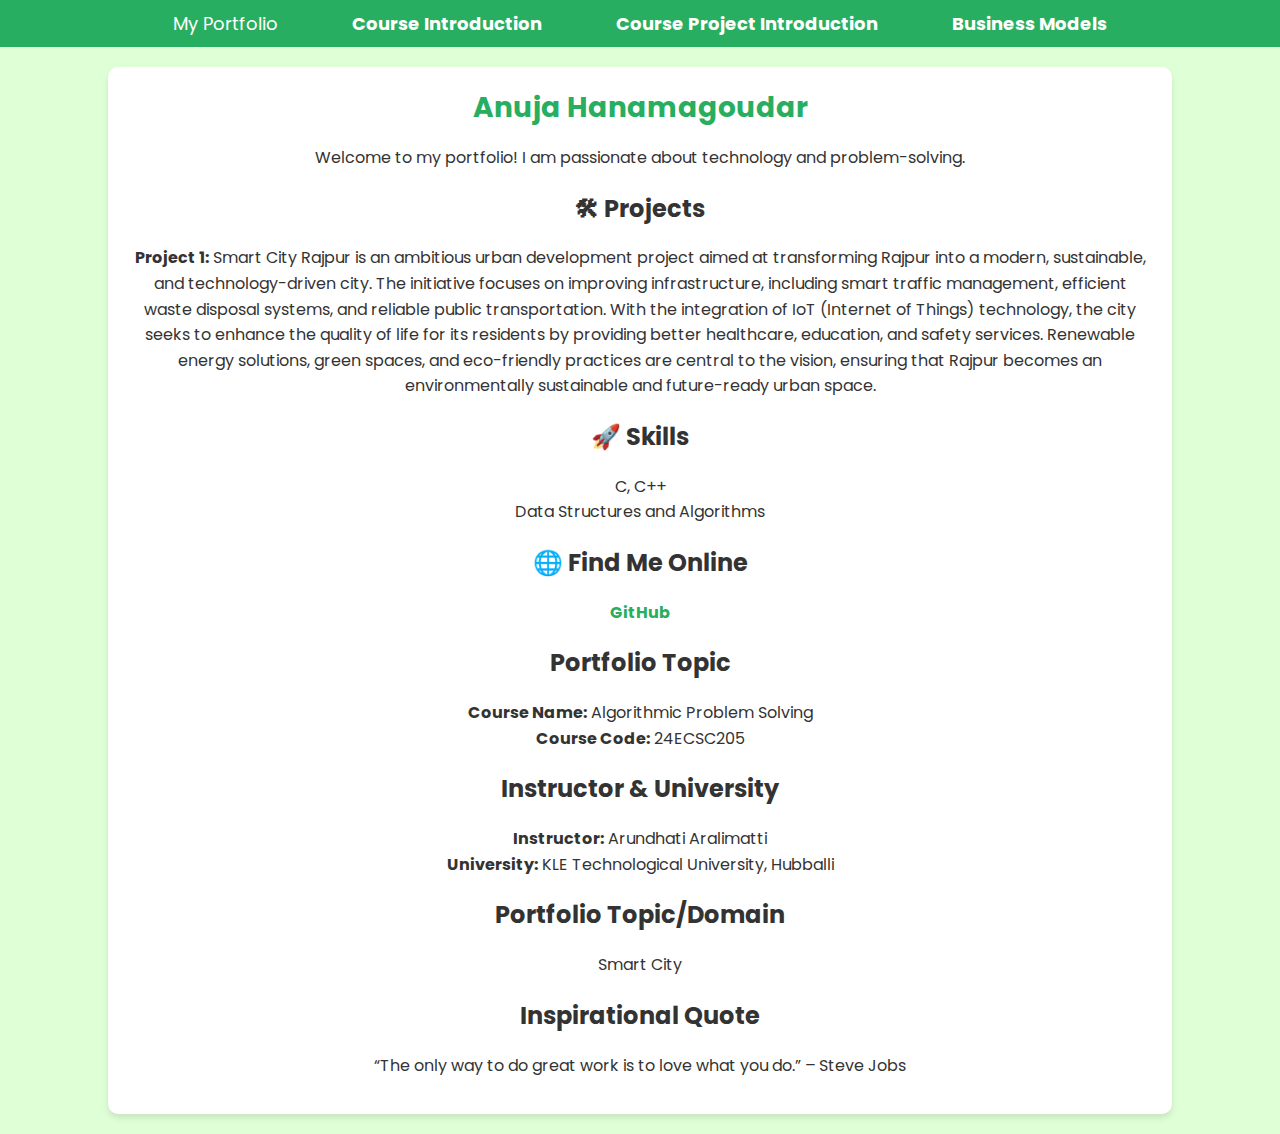
<file: index.html>
<!DOCTYPE html>
<html lang="en">
<head>
    <meta charset="UTF-8">
    <meta name="viewport" content="width=device-width, initial-scale=1.0">
    <title>Smart City Design</title>
    <link href="https://fonts.googleapis.com/css2?family=Poppins:wght@300;400;600&display=swap" rel="stylesheet">
    <style>
        body {
            margin: 0;
            font-family: 'Poppins', sans-serif;
            background-color: #dfffd6; /* Light green background */
            color: #333;
        }
        /* Navigation Bar Styles */
        nav {
            background-color: #27ae60; /* Green background */
            padding: 10px 20px;
            text-align: center;
        }
        nav a {
            color: white;
            font-size: 18px;
            margin: 0 15px;
            text-decoration: none;
            padding: 10px 20px;
            border-radius: 5px;
            transition: background-color 0.3s;
        }
        nav a:hover {
            background-color: #2ecc71; /* Lighter green on hover */
        }

        /* Personal Information Section */
        .personal-info {
            background-color: #fff;
            padding: 20px;
            text-align: center;
            margin: 20px auto;
            box-shadow: 0 4px 6px rgba(0, 0, 0, 0.1);
            max-width: 80%;
            border-radius: 10px;
        }
        .personal-info h1 {
            color: #27ae60;
            font-size: 28px;
            margin: 0;
        }
        .personal-info p {
            font-size: 16px;
            color: #333;
            line-height: 1.6;
        }
        .personal-info a {
            color: #27ae60;
            text-decoration: none;
            font-weight: bold;
        }

        /* Center Bar and Content Section Styles */
        .center-bar {
            background-color: #fff; /* White bar */
            padding: 20px;
            text-align: center;
            margin: 20px auto;
            box-shadow: 0 4px 6px rgba(0, 0, 0, 0.1);
            max-width: 80%;
            border-radius: 10px;
        }
        .center-bar h1 {
            font-size: 28px;
            color: #27ae60;
            margin: 0;
        }
        .center-bar h2 {
            font-size: 22px;
            color: #27ae60;
            margin: 5px 0 0;
        }
        .content {
            padding: 20px;
        }
        .content-section {
            margin-top: 20px;
            padding: 20px;
            background-color: #fff;
            border-radius: 10px;
            box-shadow: 0 4px 6px rgba(0, 0, 0, 0.1);
        }
        .content-section h1 {
            font-size: 28px;
            color: #27ae60;
            margin-bottom: 10px;
        }
        .content-section h2 {
            font-size: 22px;
            color: #27ae60;
            margin-top: 0;
        }
        .content-row {
            display: flex;
            flex-wrap: wrap;
            gap: 20px;
            justify-content: center;
        }
        .content-box {
            flex: 1 1 45%;
            padding: 20px;
            background-color: #fff;
            border-radius: 10px;
            box-shadow: 0 4px 6px rgba(0, 0, 0, 0.1);
            max-width: 500px;
        }
        .content-box h2 {
            font-size: 22px;
            color: #27ae60;
            margin-bottom: 10px;
        }
        .content-box p {
            font-size: 16px;
            color: #333;
            line-height: 1.6;
        }
    </style>
</head>
<body>
    <!-- Navigation Bar -->
    <nav>
        <a href="#my-portfolio">My Portfolio</a>
        <a href="Cours_Introduction.html" target="_blank"><strong>Course Introduction</strong></a>
        <a href="Course_Project_Introduction.html" target="_blank"><strong>Course Project Introduction</strong></a>
        <a href="Business_Models.html" target="_blank"><strong>Business Models</strong></a>
    </nav>

    <!-- Personal Information Section -->
    <div id="my-portfolio" class="personal-info">
        <h1>Anuja Hanamagoudar</h1>
        <p>Welcome to my portfolio! I am passionate about technology and problem-solving.</p>

        <h2>🛠 Projects</h2>
        <p><strong>Project 1:</strong> Smart City Rajpur is an ambitious urban development project aimed at transforming Rajpur into a modern, sustainable, and technology-driven city. The initiative focuses on improving infrastructure, including smart traffic management, efficient waste disposal systems, and reliable public transportation. With the integration of IoT (Internet of Things) technology, the city seeks to enhance the quality of life for its residents by providing better healthcare, education, and safety services. Renewable energy solutions, green spaces, and eco-friendly practices are central to the vision, ensuring that Rajpur becomes an environmentally sustainable and future-ready urban space.</p>

        <h2>🚀 Skills</h2>
        <p>C, C++ <br> Data Structures and Algorithms</p>

        <h2>🌐 Find Me Online</h2>
        <p><a href="https://github.com/yourusername" target="_blank">GitHub</a></p>

        <h2>Portfolio Topic</h2>
        <p><strong>Course Name:</strong> Algorithmic Problem Solving <br> <strong>Course Code:</strong> 24ECSC205</p>

        <h2>Instructor & University</h2>
        <p><strong>Instructor:</strong> Arundhati Aralimatti <br> <strong>University:</strong> KLE Technological University, Hubballi</p>

        <h2>Portfolio Topic/Domain</h2>
        <p>Smart City</p>

        <h2>Inspirational Quote</h2>
        <p>“The only way to do great work is to love what you do.” – Steve Jobs</p>
    </div>
</body>
</html>
</file>
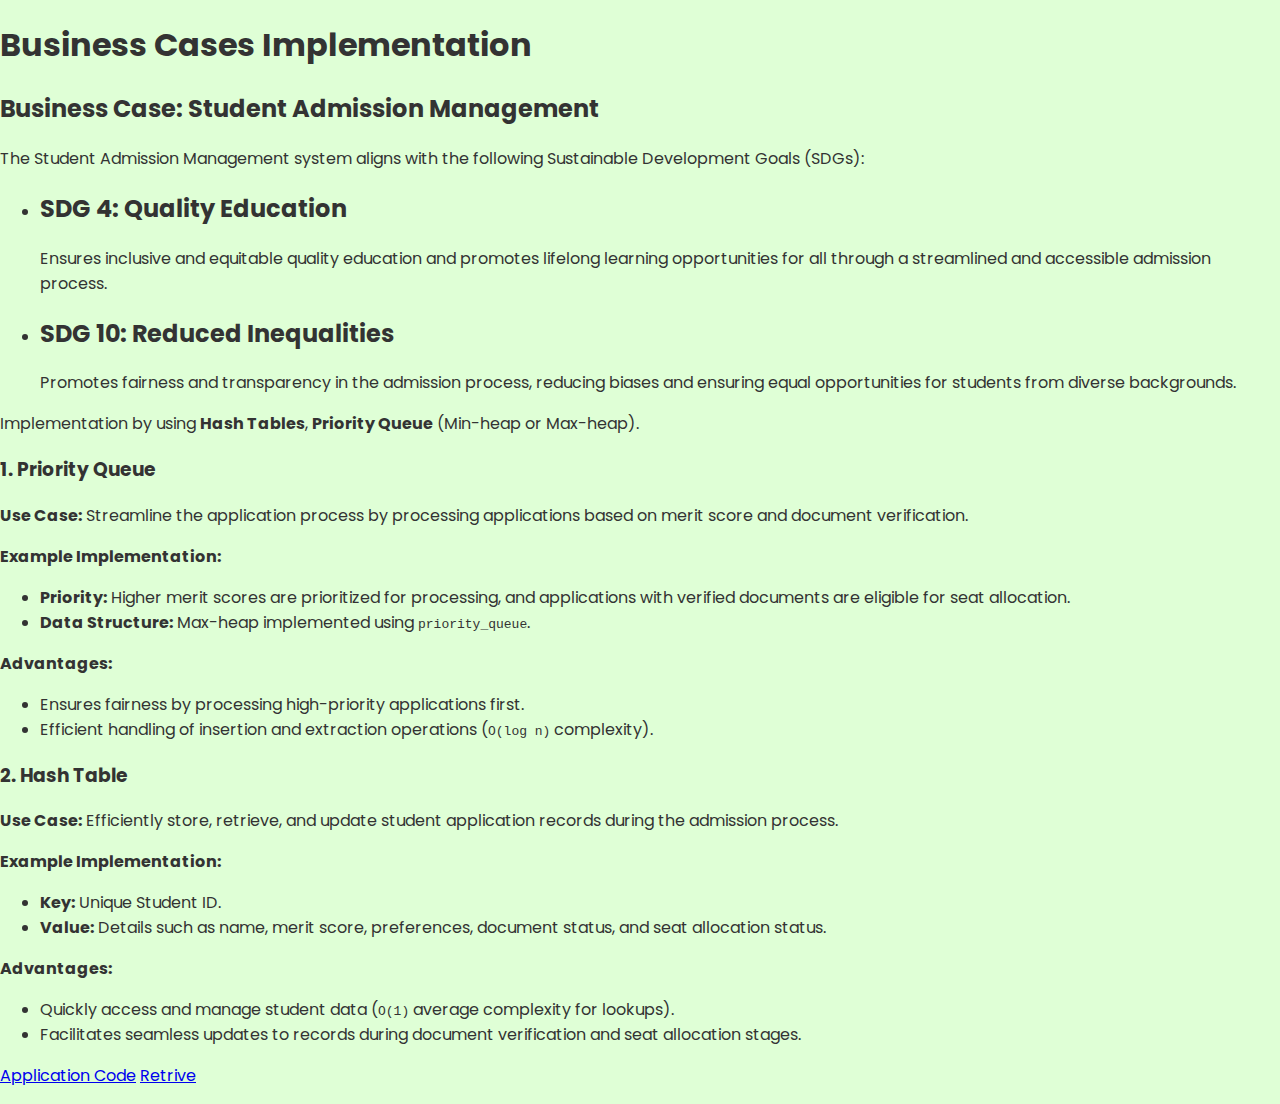
<file: business_case.html>
<!DOCTYPE html>
<html lang="en">
<head>
    <meta charset="UTF-8">
    <meta name="viewport" content="width=device-width, initial-scale=1.0">
    <title>Smart City Design</title>
    <link href="https://fonts.googleapis.com/css2?family=Poppins:wght@300;400;600&display=swap" rel="stylesheet">
    <style>
        body {
            margin: 0;
            font-family: 'Poppins', sans-serif;
            background-color: #dfffd6; /* Light green background */
            color: #333;
        }
        /* Navigation Bar Styles */
        nav {
            background-color: #27ae60; /* Green background */
            padding: 10px 20px;
            text-align: center;
        }
        nav a {
            color: white;
            font-size: 18px;
            margin: 0 15px;
            text-decoration: none;
            padding: 10px 20px;
            border-radius: 5px;
            transition: background-color 0.3s;
        }
        nav a:hover {
            background-color: #2ecc71; /* Lighter green on hover */
        }

        /* Personal Information Section */
        .personal-info {
            background-color: #fff;
            padding: 20px;
            text-align: center;
            margin: 20px auto;
            box-shadow: 0 4px 6px rgba(0, 0, 0, 0.1);
            max-width: 80%;
            border-radius: 10px;
        }
        .personal-info h1 {
            color: #27ae60;
            font-size: 28px;
            margin: 0;
        }
        .personal-info p {
            font-size: 16px;
            color: #333;
            line-height: 1.6;
        }
        .personal-info a {
            color: #27ae60;
            text-decoration: none;
            font-weight: bold;
        }

        /* Center Bar and Content Section Styles */
        .center-bar {
            background-color: #fff; /* White bar */
            padding: 20px;
            text-align: center;
            margin: 20px auto;
            box-shadow: 0 4px 6px rgba(0, 0, 0, 0.1);
            max-width: 80%;
            border-radius: 10px;
        }
        .center-bar h1 {
            font-size: 28px;
            color: #27ae60;
            margin: 0;
        }
        .center-bar h2 {
            font-size: 22px;
            color: #27ae60;
            margin: 5px 0 0;
        }
        .content {
            padding: 20px;
        }
        .content-section {
            margin-top: 20px;
            padding: 20px;
            background-color: #fff;
            border-radius: 10px;
            box-shadow: 0 4px 6px rgba(0, 0, 0, 0.1);
        }
        .content-section h1 {
            font-size: 28px;
            color: #27ae60;
            margin-bottom: 10px;
        }
        .content-section h2 {
            font-size: 22px;
            color: #27ae60;
            margin-top: 0;
        }
        .content-row {
            display: flex;
            flex-wrap: wrap;
            gap: 20px;
            justify-content: center;
        }
        .content-box {
            flex: 1 1 45%;
            padding: 20px;
            background-color: #fff;
            border-radius: 10px;
            box-shadow: 0 4px 6px rgba(0, 0, 0, 0.1);
            max-width: 500px;
        }
        .content-box h2 {
            font-size: 22px;
            color: #27ae60;
            margin-bottom: 10px;
        }
        .content-box p {
            font-size: 16px;
            color: #333;
            line-height: 1.6;
        }
    </style>
</head>
<body>


</section>
<h1>Business Cases Implementation</h1>
    <h2>Business Case: Student Admission Management</h2>
        <p>The Student Admission Management system aligns with the following Sustainable Development Goals (SDGs):</p>
        <ul>
            <li>
                <h2>SDG 4: Quality Education</h2>
                <p>Ensures inclusive and equitable quality education and promotes lifelong learning opportunities for all through a streamlined and accessible admission process.</p>
            </li>
            <li>
                <h2>SDG 10: Reduced Inequalities</h2>
                <p>Promotes fairness and transparency in the admission process, reducing biases and ensuring equal opportunities for students from diverse backgrounds.</p>
            </li>
        </ul>
    <p>Implementation by using <strong>Hash Tables</strong>, <strong>Priority Queue</strong> (Min-heap or Max-heap).</p>
    
    <div class="section">
        <h3>1. Priority Queue</h3>
        <p><strong>Use Case:</strong> Streamline the application process by processing applications based on merit score and document verification.</p>
        <p><strong>Example Implementation:</strong></p>
        <ul>
            <li><strong>Priority:</strong> Higher merit scores are prioritized for processing, and applications with verified documents are eligible for seat allocation.</li>
            <li><strong>Data Structure:</strong> Max-heap implemented using <code>priority_queue</code>.</li>
        </ul>
        <p><strong>Advantages:</strong></p>
        <ul>
            <li>Ensures fairness by processing high-priority applications first.</li>
            <li>Efficient handling of insertion and extraction operations (<code>O(log n)</code> complexity).</li>
        </ul>
    </div>

    <div class="section">
        <h3>2. Hash Table</h3>
        <p><strong>Use Case:</strong> Efficiently store, retrieve, and update student application records during the admission process.</p>
        <p><strong>Example Implementation:</strong></p>
        <ul>
            <li><strong>Key:</strong> Unique Student ID.</li>
            <li><strong>Value:</strong> Details such as name, merit score, preferences, document status, and seat allocation status.</li>
        </ul>
        <p><strong>Advantages:</strong></p>
        <ul>
            <li>Quickly access and manage student data (<code>O(1)</code> average complexity for lookups).</li>
            <li>Facilitates seamless updates to records during document verification and seat allocation stages.</li>
        </ul>
        <a href="student admission management.cpp" target="_blank">Application Code</a>
        <a href="SAM_Retive.txt" target="_blank">Retrive</a>
        <p>                                                                                                                                    
        
        
        </p>
    </div>


</body>
</html>
</file>
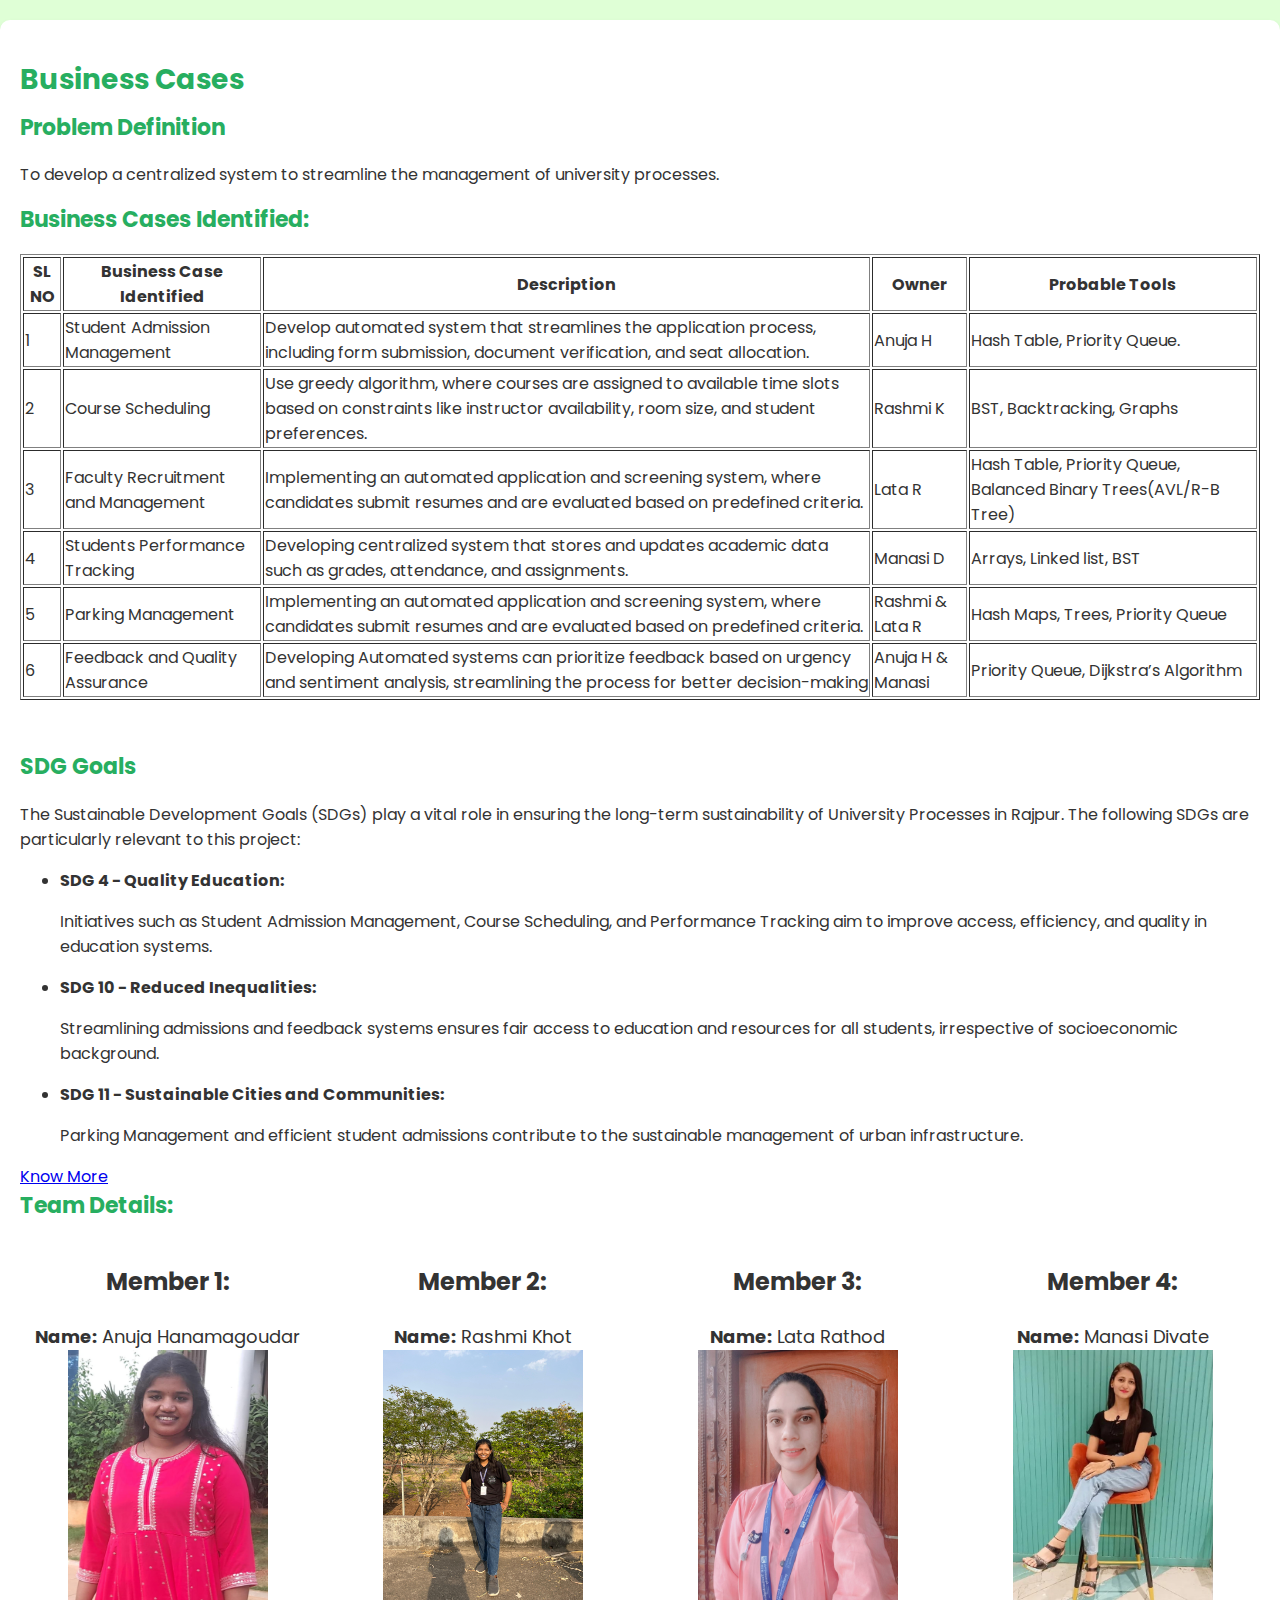
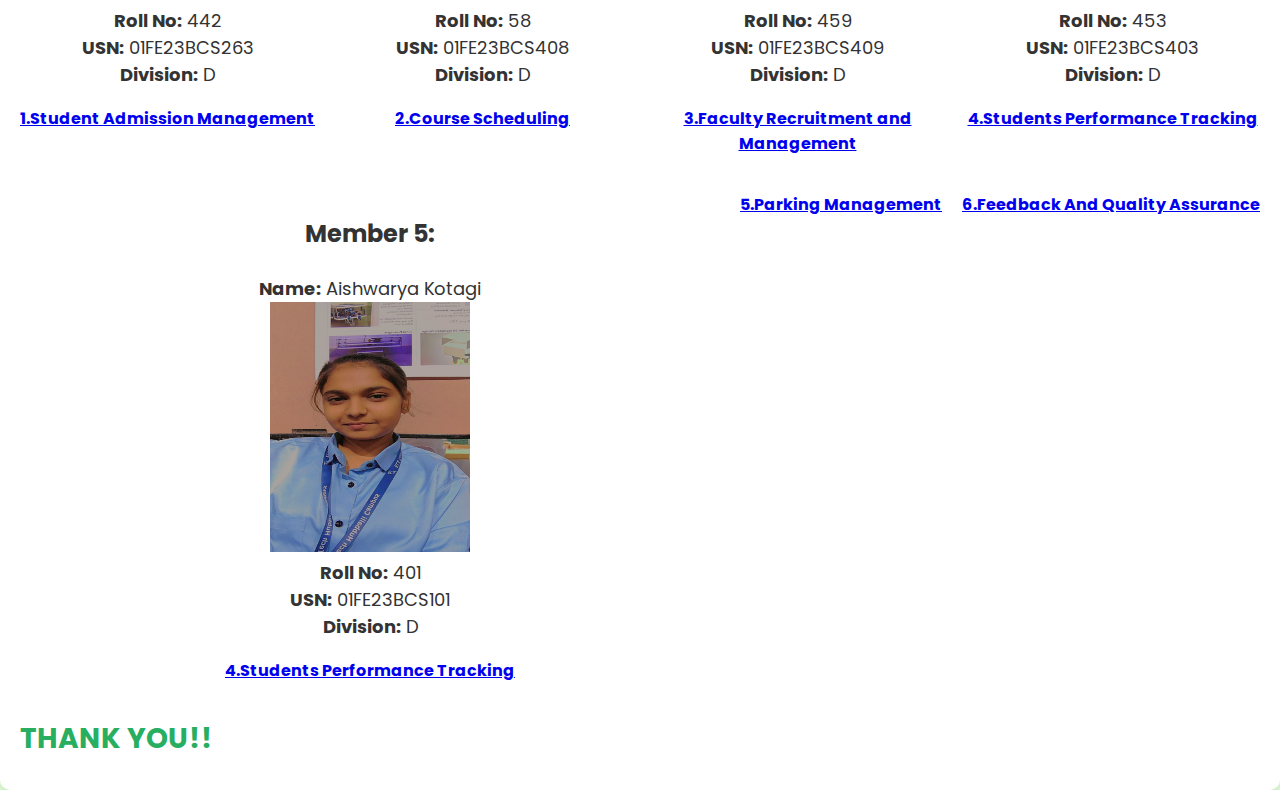
<file: Business_Models.html>
<!DOCTYPE html>
<html lang="en">
<head>
    <meta charset="UTF-8">
    <meta name="viewport" content="width=device-width, initial-scale=1.0">
    <title>Smart City Design</title>
    <link href="https://fonts.googleapis.com/css2?family=Poppins:wght@300;400;600&display=swap" rel="stylesheet">
    <style>
        body {
            margin: 0;
            font-family: 'Poppins', sans-serif;
            background-color: #dfffd6; /* Light green background */
            color: #333;
        }
        /* Navigation Bar Styles */
        nav {
            background-color: #27ae60; /* Green background */
            padding: 10px 20px;
            text-align: center;
        }
        nav a {
            color: white;
            font-size: 18px;
            margin: 0 15px;
            text-decoration: none;
            padding: 10px 20px;
            border-radius: 5px;
            transition: background-color 0.3s;
        }
        nav a:hover {
            background-color: #2ecc71; /* Lighter green on hover */
        }

        /* Personal Information Section */
        .personal-info {
            background-color: #fff;
            padding: 20px;
            text-align: center;
            margin: 20px auto;
            box-shadow: 0 4px 6px rgba(0, 0, 0, 0.1);
            max-width: 80%;
            border-radius: 10px;
        }
        .personal-info h1 {
            color: #27ae60;
            font-size: 28px;
            margin: 0;
        }
        .personal-info p {
            font-size: 16px;
            color: #333;
            line-height: 1.6;
        }
        .personal-info a {
            color: #27ae60;
            text-decoration: none;
            font-weight: bold;
        }

        /* Center Bar and Content Section Styles */
        .center-bar {
            background-color: #fff; /* White bar */
            padding: 20px;
            text-align: center;
            margin: 20px auto;
            box-shadow: 0 4px 6px rgba(0, 0, 0, 0.1);
            max-width: 80%;
            border-radius: 10px;
        }
        .center-bar h1 {
            font-size: 28px;
            color: #27ae60;
            margin: 0;
        }
        .center-bar h2 {
            font-size: 22px;
            color: #27ae60;
            margin: 5px 0 0;
        }
        .content {
            padding: 20px;
        }
        .content-section {
            margin-top: 20px;
            padding: 20px;
            background-color: #fff;
            border-radius: 10px;
            box-shadow: 0 4px 6px rgba(0, 0, 0, 0.1);
        }
        .content-section h1 {
            font-size: 28px;
            color: #27ae60;
            margin-bottom: 10px;
        }
        .content-section h2 {
            font-size: 22px;
            color: #27ae60;
            margin-top: 0;
        }
        .content-row {
            display: flex;
            flex-wrap: wrap;
            gap: 20px;
            justify-content: center;
        }
        .content-box {
            flex: 1 1 45%;
            padding: 20px;
            background-color: #fff;
            border-radius: 10px;
            box-shadow: 0 4px 6px rgba(0, 0, 0, 0.1);
            max-width: 500px;
        }
        .content-box h2 {
            font-size: 22px;
            color: #27ae60;
            margin-bottom: 10px;
        }
        .content-box p {
            font-size: 16px;
            color: #333;
            line-height: 1.6;
        }
    </style>
</head>
<body>
<!-- Business Cases Section -->
        <div id="business-cases" class="content-section">
        <h1>Business Cases</h1>
        
        <section>
            <h2>Problem Definition</h2>
            <p>To develop a centralized system to streamline the management of university processes.</p>
        </section>

<section>
    <h2>Business Cases Identified:</h2>
<table border="1">
    <thead>
        <tr>
            <th>SL NO</th>
            <th>Business Case Identified</th>
            <th>Description</th>
            <th>Owner</th>
            <th>Probable Tools</th>
        </tr>
    </thead>
    <tbody>
        <tr>
            <td>1</td>
            <td>Student Admission Management</td>
            <td>Develop automated system that streamlines the application process, including form submission, document verification, and seat allocation.</td>
            <td>Anuja H</td>
            <td>Hash Table, Priority Queue.</td>
        </tr>
        <tr>
            <td>2</td>
            <td>Course Scheduling</td>
            <td>Use greedy algorithm, where courses are assigned to available time slots based on constraints like instructor availability, room size, and student preferences.</td>
            <td>Rashmi K</td>
            <td>BST, Backtracking, Graphs</td>
        </tr>
        <tr>
            <td>3</td>
            <td>Faculty Recruitment and Management</td>
            <td>Implementing an automated application and screening system, where candidates submit resumes and are evaluated based on predefined criteria.</td>
            <td>Lata R</td>
            <td>Hash Table, Priority Queue, Balanced Binary Trees(AVL/R-B Tree)</td>
        </tr>
        <tr>
            <td>4</td>
            <td>Students Performance Tracking</td>
            <td>Developing centralized system that stores and updates academic data such as grades, attendance, and assignments.</td>
            <td>Manasi D</td>
            <td>Arrays, Linked list, BST</td>
        </tr>
        <tr>
            <td>5</td>
            <td>Parking Management</td>
            <td>Implementing an automated application and screening system, where candidates submit resumes and are evaluated based on predefined criteria.</td>
            <td>Rashmi & Lata R</td>
            <td>Hash Maps, Trees, Priority Queue</td>
        </tr>
        <tr>
            <td>6</td>
            <td>Feedback and Quality Assurance</td>
            <td>Developing Automated systems can prioritize feedback based on urgency and sentiment analysis, streamlining the process for better decision-making</td>
            <td>Anuja H & Manasi</td>
            <td>Priority Queue, Dijkstra’s Algorithm</td>
        </tr>
    </tbody>
</table>   
    <section>
          <br>
        <br>
        <section>
            <h2>SDG Goals</h2>
<p>The Sustainable Development Goals (SDGs) play a vital role in ensuring the long-term sustainability of University Processes in Rajpur. The following SDGs are particularly relevant to this project:</p>

<ul>
    <li><strong>SDG 4 - Quality Education:</strong> <p>Initiatives such as Student Admission Management, Course Scheduling, and Performance Tracking aim to improve access, efficiency, and quality in education systems.<p></li>
    <li><strong>SDG 10 - Reduced Inequalities:</strong> <p>Streamlining admissions and feedback systems ensures fair access to education and resources for all students, irrespective of socioeconomic background.<p></li>
    <li><strong>SDG 11 - Sustainable Cities and Communities:</strong> <p>Parking Management and efficient student admissions contribute to the sustainable management of urban infrastructure.<p></li>
</ul>
    <a href="Know More About SDGs.html" target="_blank">Know More</a>
 </section>
        
    <h2>Team Details:</h2>

<div style="display: flex; flex-wrap: wrap; gap: 20px;">
    <div style="flex: 1; min-width: 250px; text-align: center;">
        <h3 style="font-size: 24px;">Member 1:</h3>
        <p style="font-size: 18px;">
            <strong>Name:</strong> Anuja Hanamagoudar<br>
            <img src="Proffesional_Photo.jpg" alt="Anuja Hanamagoudar" width="200" height="250"><br>
            <strong>Roll No:</strong> 442<br>
            <strong>USN:</strong> 01FE23BCS263<br>
            <strong>Division:</strong> D<br>
<header>
<a href="business_case.html" target="_blank"><strong>1.Student Admission Management</strong></a>
<header>
        </p>
    </div>
    <div style="flex: 1; min-width: 250px; text-align: center;">
        <h3 style="font-size: 24px;">Member 2:</h3>
        <p style="font-size: 18px;">
            <strong>Name:</strong> Rashmi Khot<br>
            <img src="rashmi.jpg" alt="Rashmi Khot" width="200" height="250"><br>
            <strong>Roll No:</strong> 58<br>
            <strong>USN:</strong> 01FE23BCS408<br>
            <strong>Division:</strong> D<br>

 <header>
    <a href="https://rashmikhot.github.io/DaaPortfolio.github.io/index.html" target="_blank"><strong>2.Course Scheduling</strong></a>
<header>
        
        </p>
    </div>
    <div style="flex: 1; min-width: 250px; text-align: center;">
        <h3 style="font-size: 24px;">Member 3:</h3>
        <p style="font-size: 18px;">
            <strong>Name:</strong> Lata Rathod<br>
            <img src="lata.jpg" alt="Lata Rathod" width="200" height="250"><br>
            <strong>Roll No:</strong> 459<br>
            <strong>USN:</strong> 01FE23BCS409<br>
            <strong>Division:</strong> D<br>
 <header>
    <a href="https://lata-qa.github.io/daa1/" target="_blank"><strong>3.Faculty Recruitment and Management</strong></a>
<header>
        </p>
    </div>
    <div style="flex: 1; min-width: 250px; text-align: center;">
        <h3 style="font-size: 24px;">Member 4:</h3>
        <p style="font-size: 18px;">
            <strong>Name:</strong> Manasi Divate<br>
            <img src="manasi.jpg" alt="Manasi Divate" width="200" height="250"><br>
            <strong>Roll No:</strong> 453<br>
            <strong>USN:</strong> 01FE23BCS403<br>
            <strong>Division:</strong> D<br>
 <header>
    <a href="https://manasi-divate.github.io/ManasiDaaPortfolio.github.io/" target="_blank"><strong>4.Students Performance Tracking</strong></a>
<header>
        </p>
</div>
    <div style="flex: 1; min-width: 250px; text-align: center;">
        <h3 style="font-size: 24px;">Member 5:</h3>
        <p style="font-size: 18px;">
            <strong>Name:</strong> Aishwarya Kotagi<br>
            <img src="....jpg" alt="Aishwarya Kotagi" width="200" height="250"><br>
            <strong>Roll No:</strong> 401<br>
            <strong>USN:</strong> 01FE23BCS101<br>
            <strong>Division:</strong> D<br>
  <header>
    <a href="https://aishwaryakotagi.github.io/DAA123/" target="_blank"><strong>4.Students Performance Tracking</strong></a>
<header>
        </p>
    </div>
     <a href="https://rashmikhot.github.io/DaaPortfolio.github.io/ProjectImplementation2.html" target="_blank"><strong>5.Parking Management</strong></a>
       <a href="Feedback.html" target="_blank"><strong>6.Feedback And Quality Assurance</strong></a>
       
</div>
  
</body>
    <header>
    <h1>THANK YOU!!</h1>
</header>
</html>
</file>
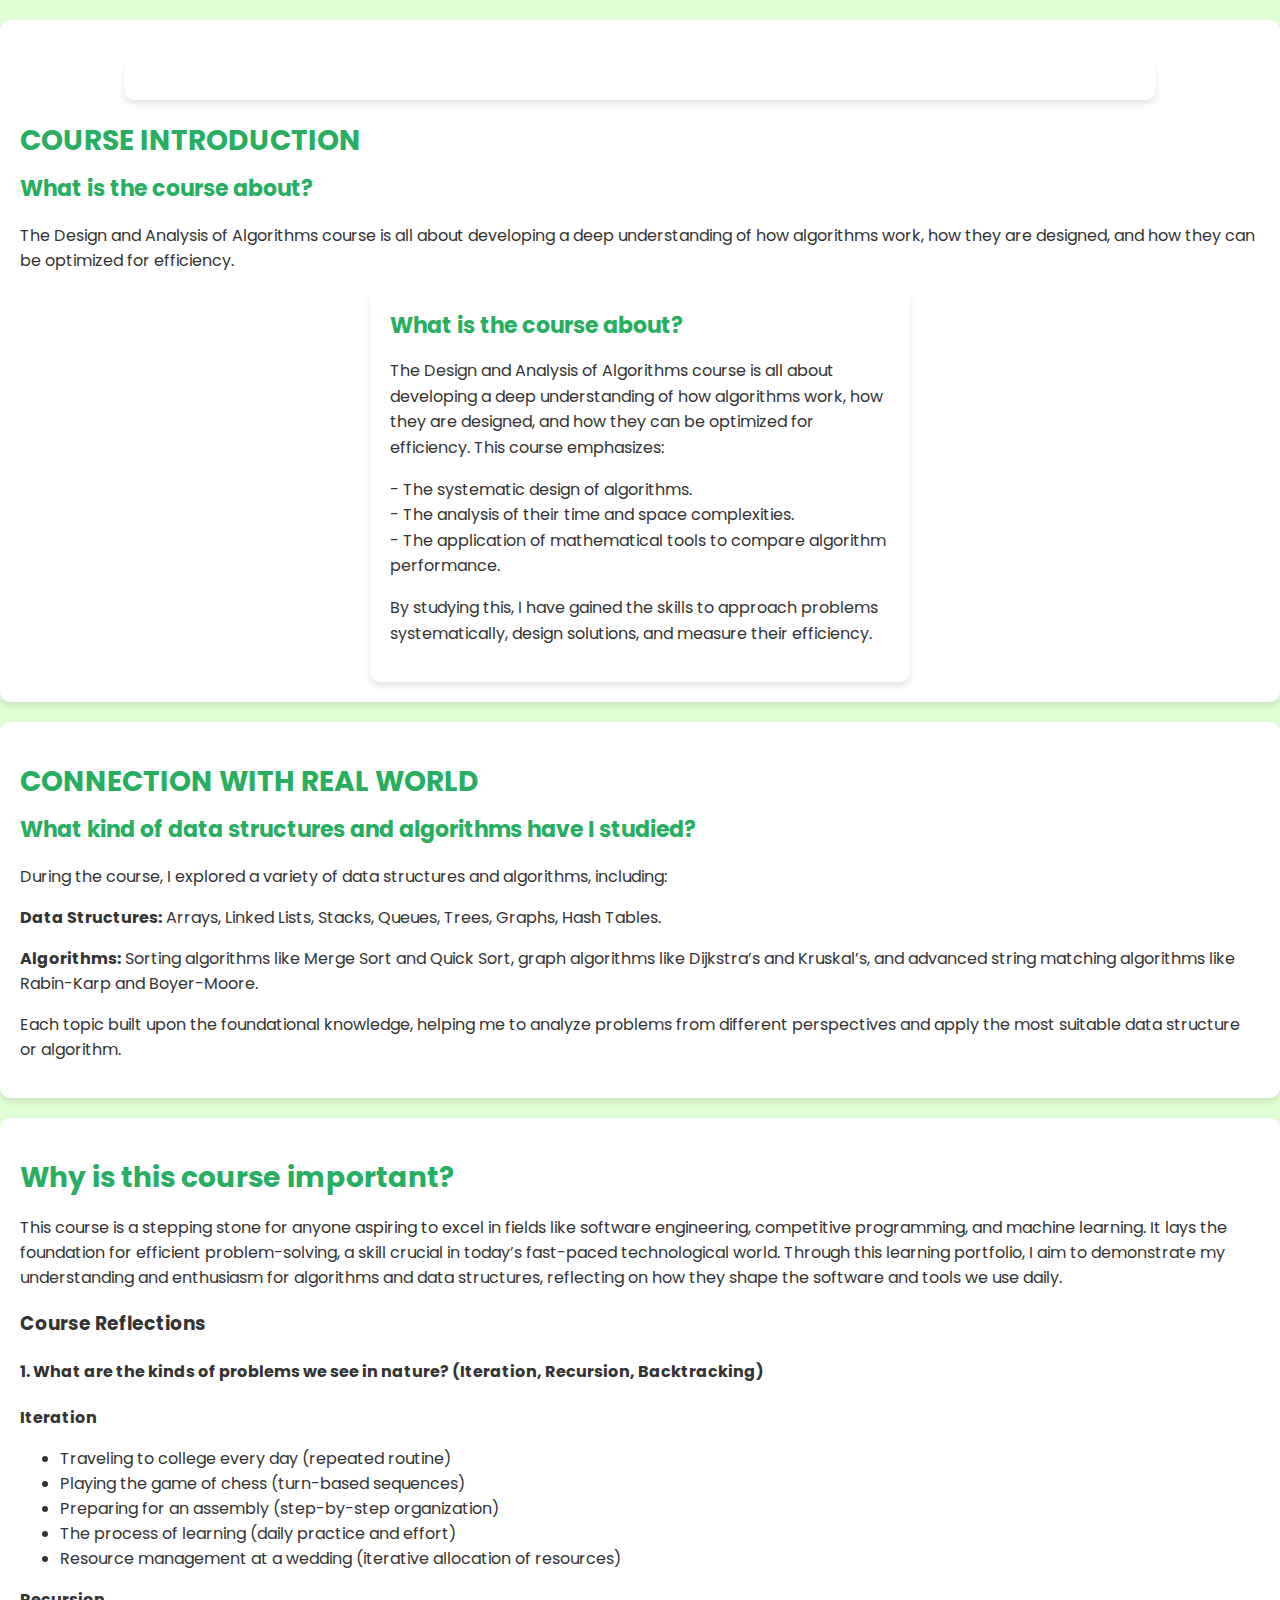
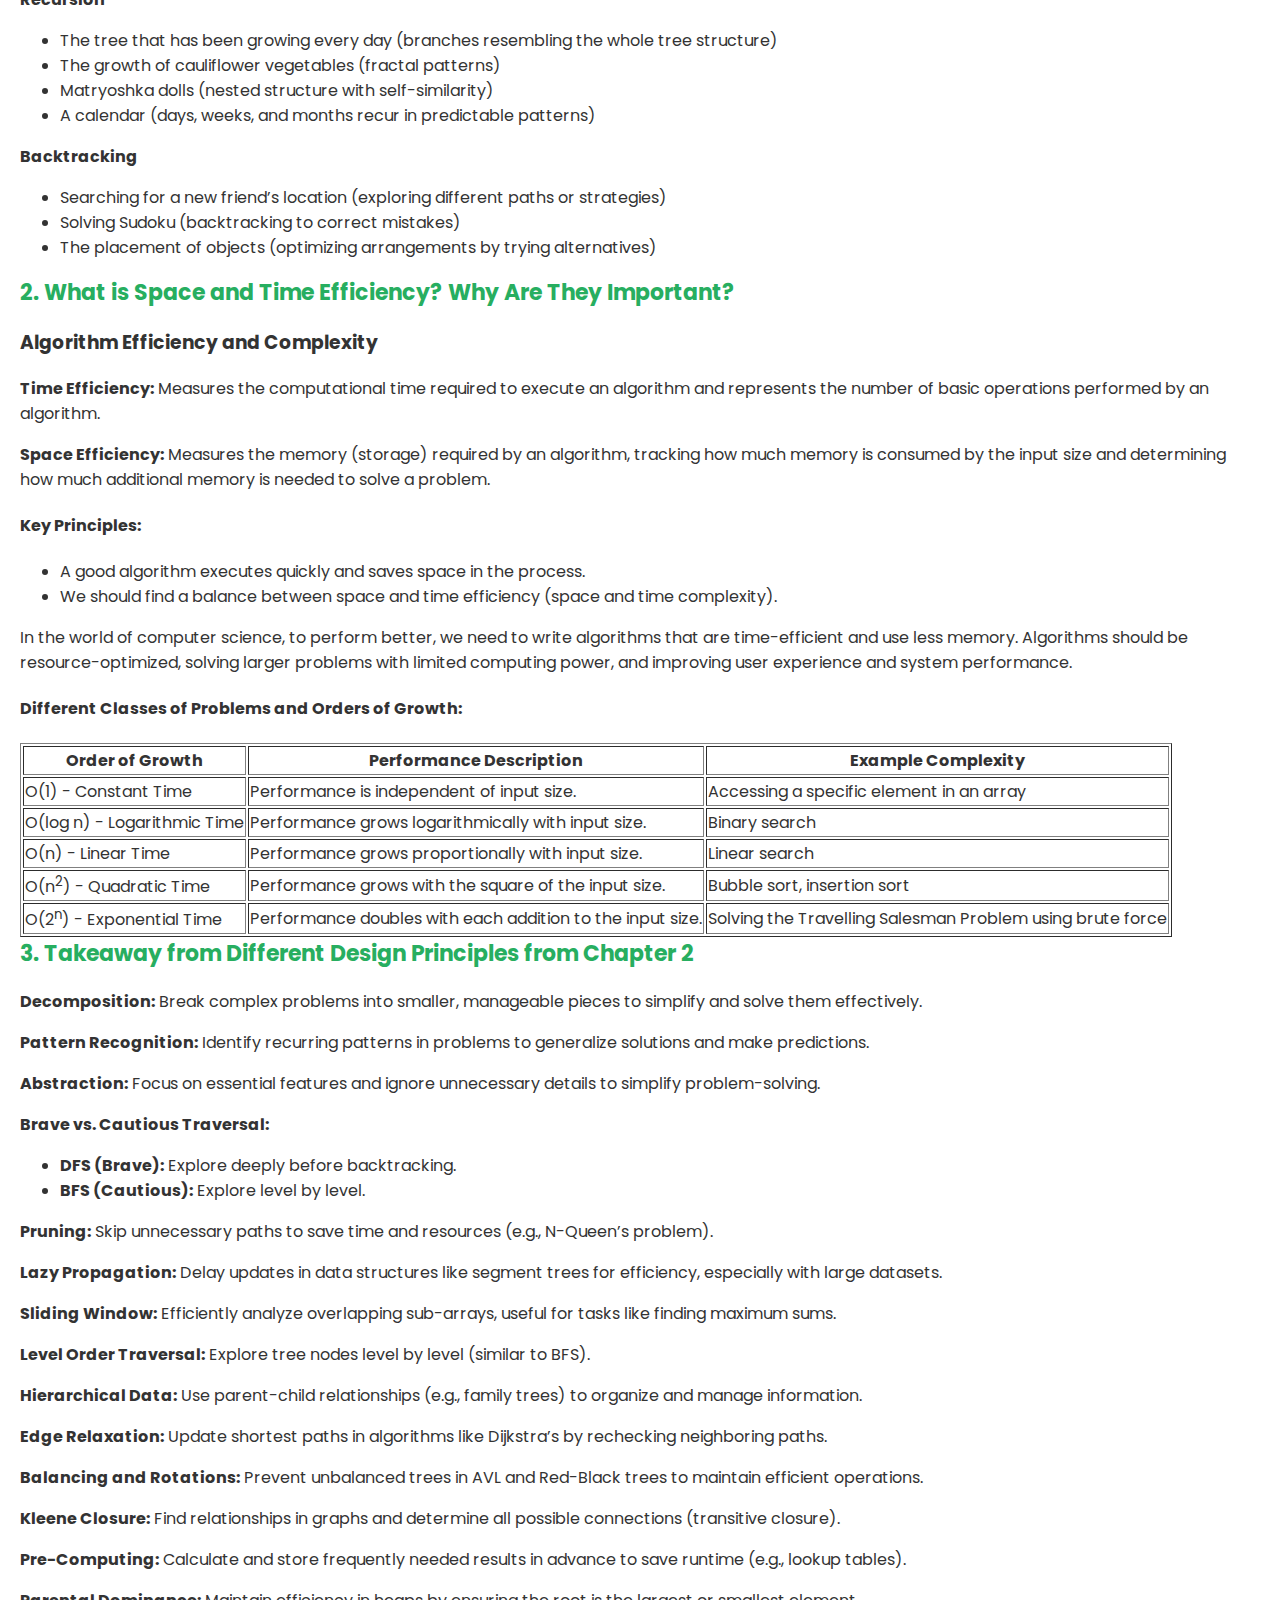
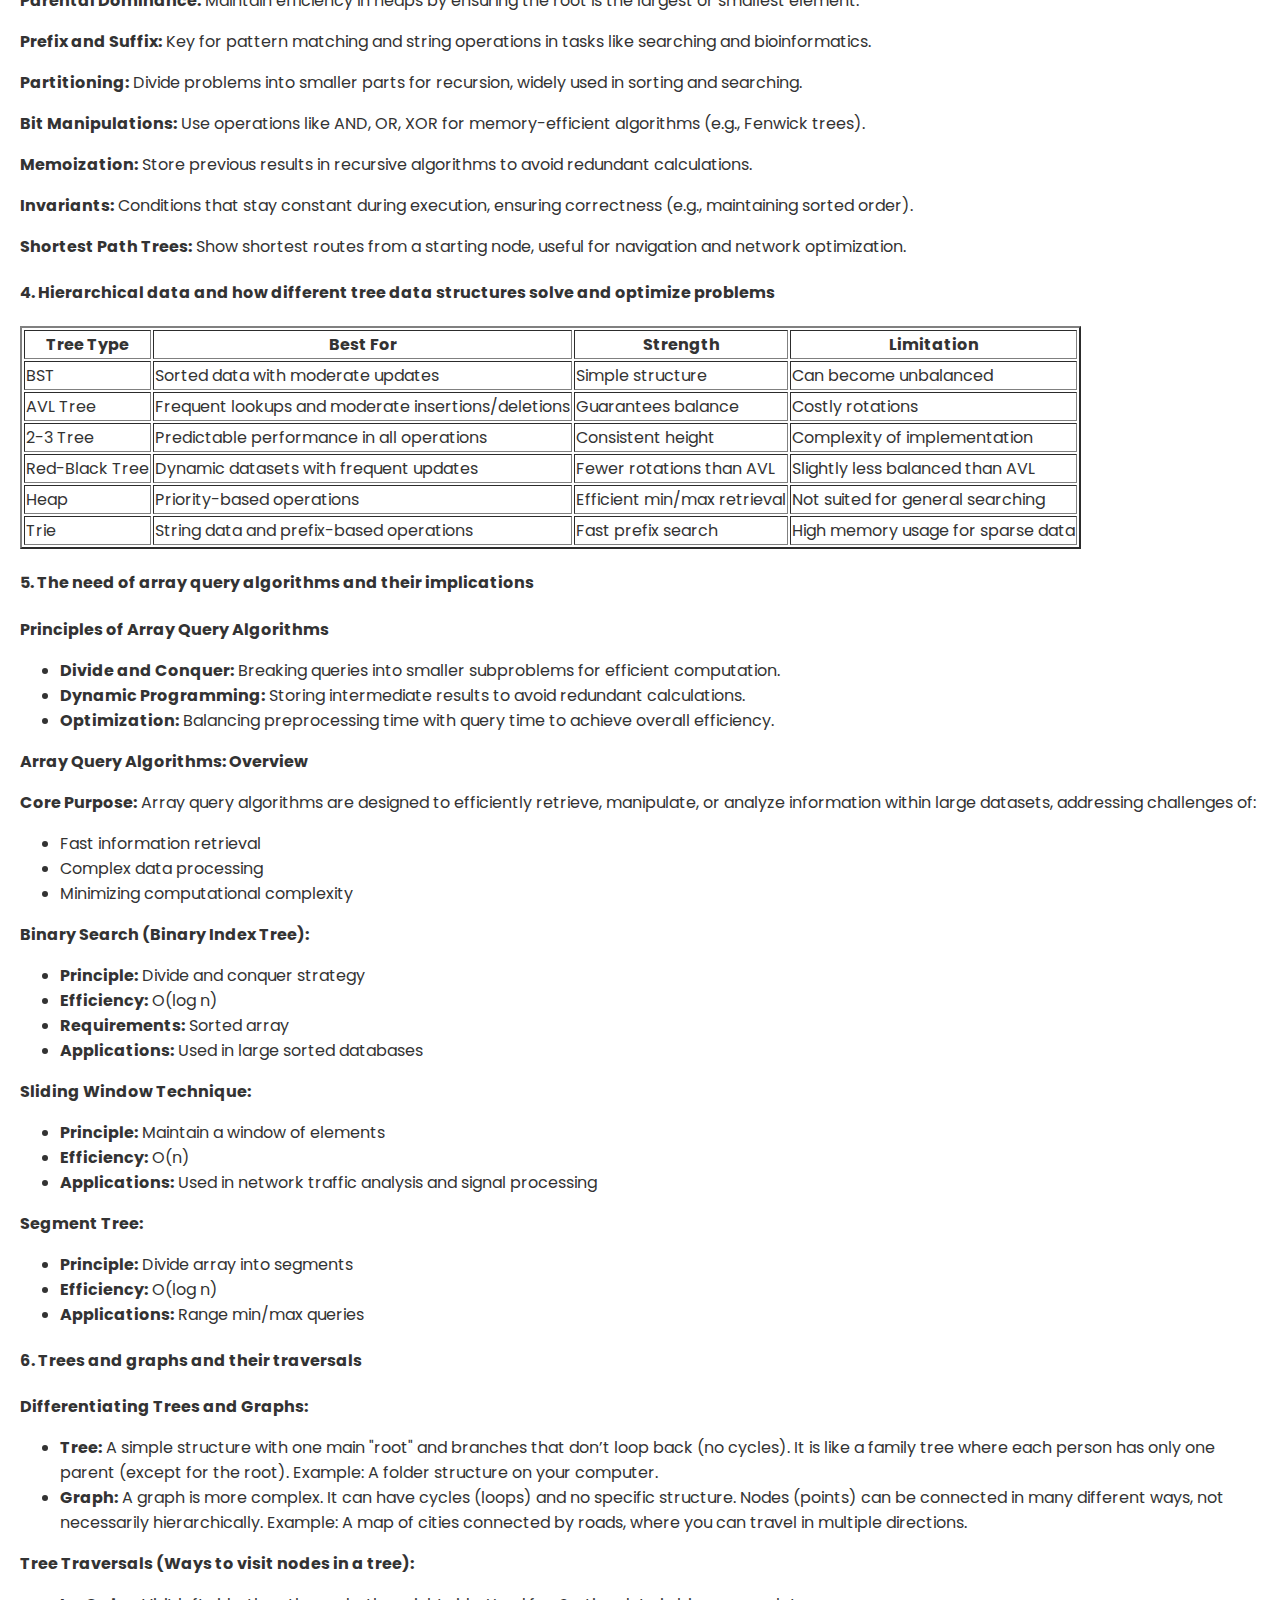
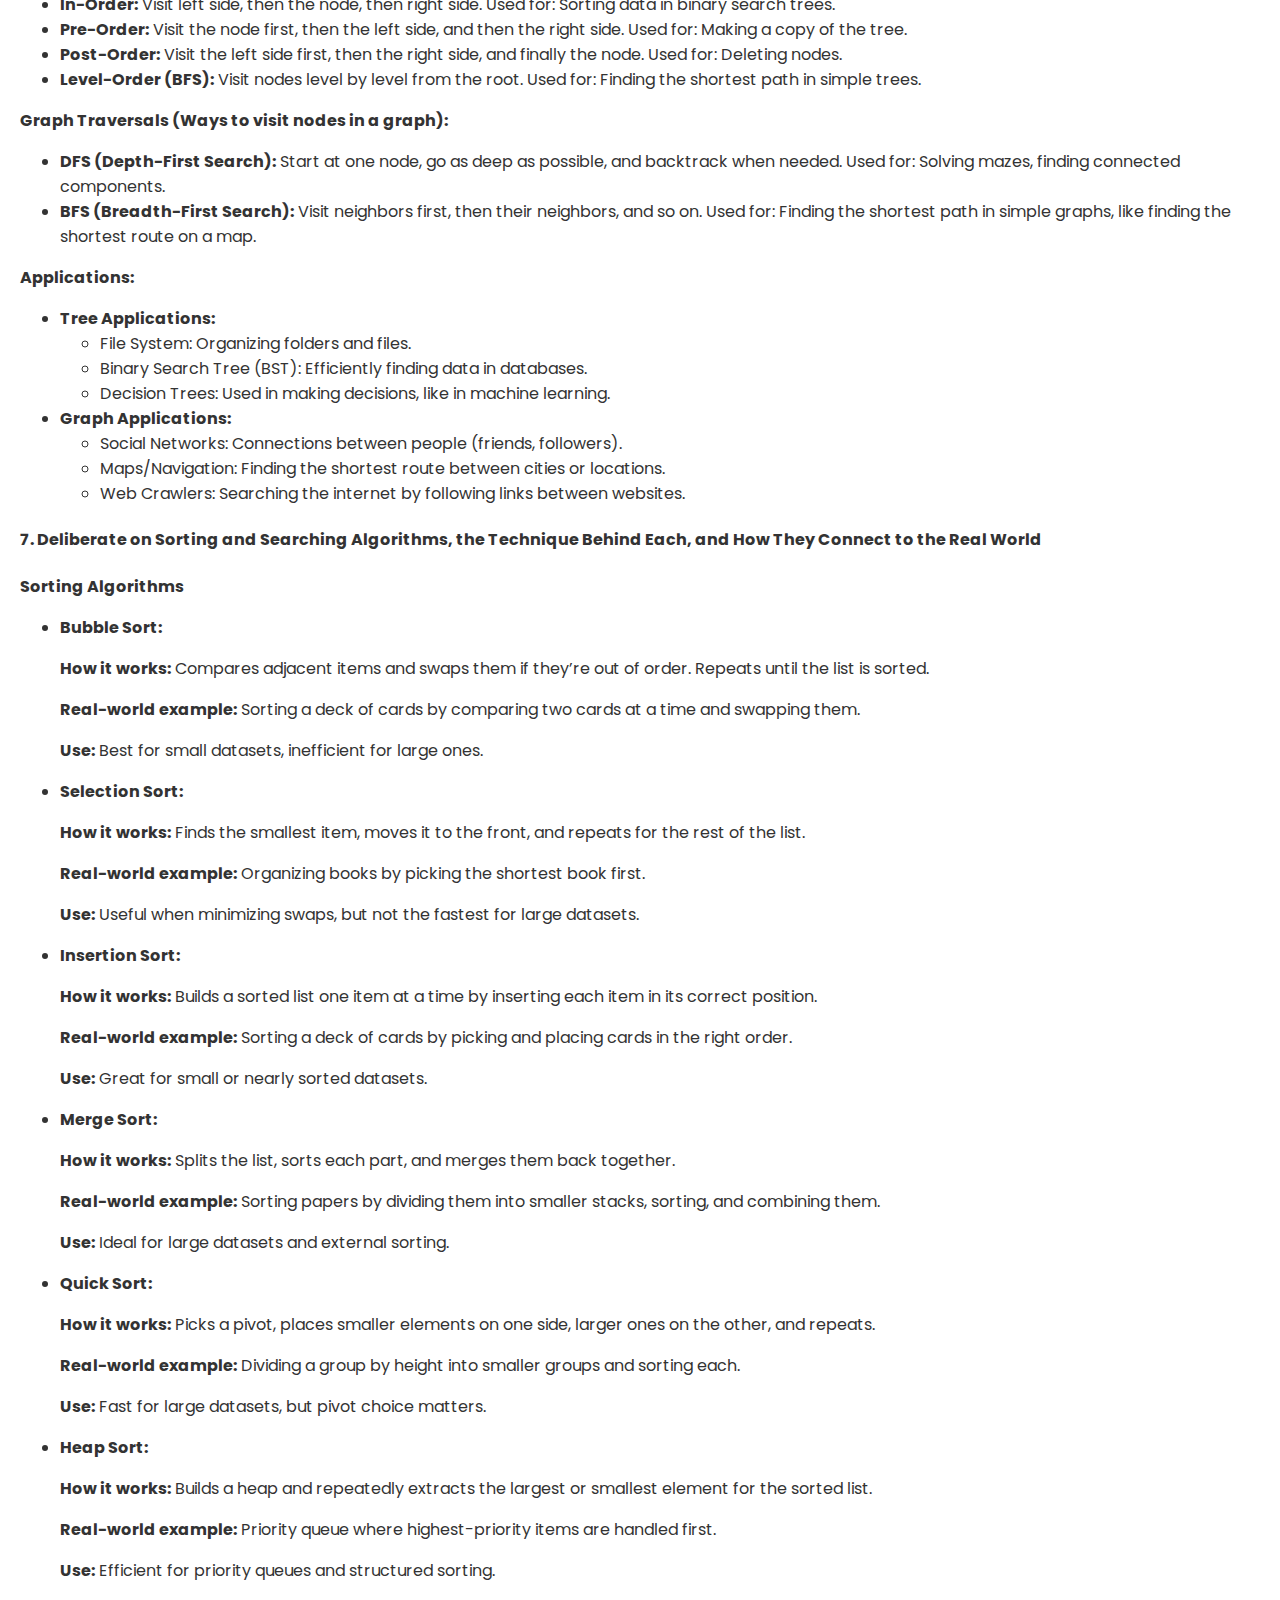
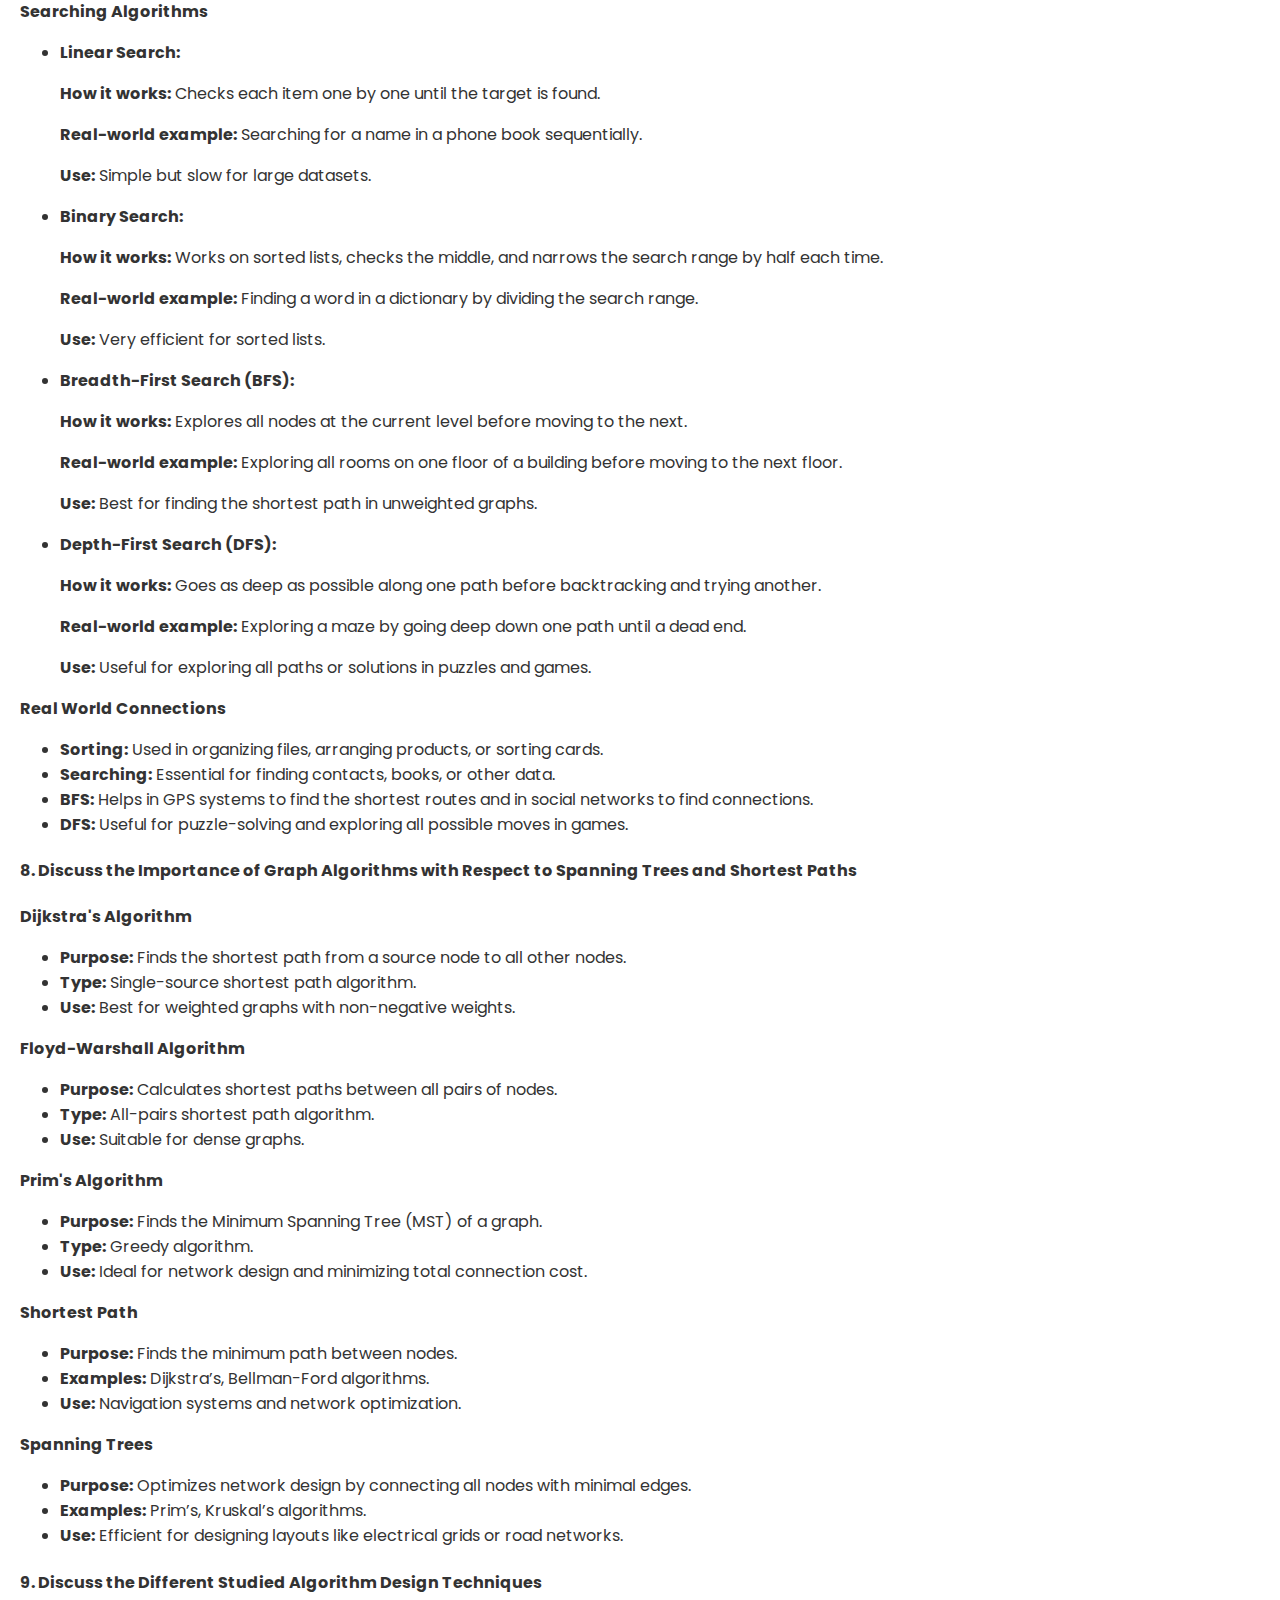
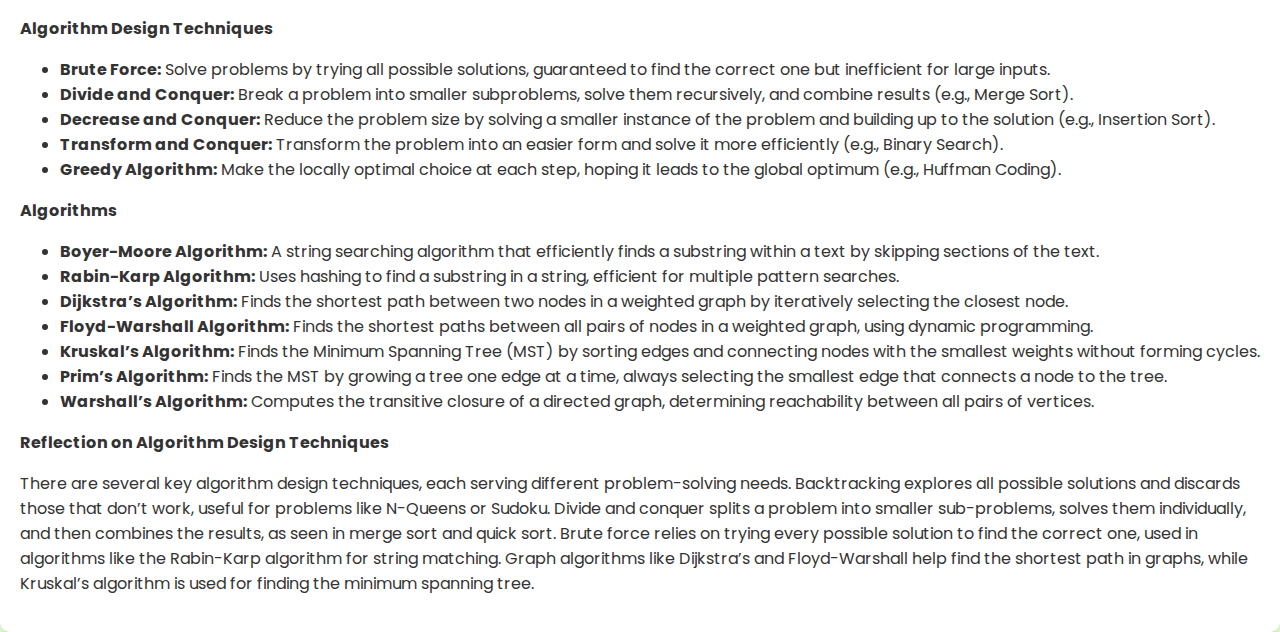
<file: Cours_Introduction.html>
<!DOCTYPE html>
<html lang="en">
<head>
    <meta charset="UTF-8">
    <meta name="viewport" content="width=device-width, initial-scale=1.0">
    <title>Smart City Design</title>
    <link href="https://fonts.googleapis.com/css2?family=Poppins:wght@300;400;600&display=swap" rel="stylesheet">
    <style>
        body {
            margin: 0;
            font-family: 'Poppins', sans-serif;
            background-color: #dfffd6; /* Light green background */
            color: #333;
        }
        /* Navigation Bar Styles */
        nav {
            background-color: #27ae60; /* Green background */
            padding: 10px 20px;
            text-align: center;
        }
        nav a {
            color: white;
            font-size: 18px;
            margin: 0 15px;
            text-decoration: none;
            padding: 10px 20px;
            border-radius: 5px;
            transition: background-color 0.3s;
        }
        nav a:hover {
            background-color: #2ecc71; /* Lighter green on hover */
        }

        /* Personal Information Section */
        .personal-info {
            background-color: #fff;
            padding: 20px;
            text-align: center;
            margin: 20px auto;
            box-shadow: 0 4px 6px rgba(0, 0, 0, 0.1);
            max-width: 80%;
            border-radius: 10px;
        }
        .personal-info h1 {
            color: #27ae60;
            font-size: 28px;
            margin: 0;
        }
        .personal-info p {
            font-size: 16px;
            color: #333;
            line-height: 1.6;
        }
        .personal-info a {
            color: #27ae60;
            text-decoration: none;
            font-weight: bold;
        }

        /* Center Bar and Content Section Styles */
        .center-bar {
            background-color: #fff; /* White bar */
            padding: 20px;
            text-align: center;
            margin: 20px auto;
            box-shadow: 0 4px 6px rgba(0, 0, 0, 0.1);
            max-width: 80%;
            border-radius: 10px;
        }
        .center-bar h1 {
            font-size: 28px;
            color: #27ae60;
            margin: 0;
        }
        .center-bar h2 {
            font-size: 22px;
            color: #27ae60;
            margin: 5px 0 0;
        }
        .content {
            padding: 20px;
        }
        .content-section {
            margin-top: 20px;
            padding: 20px;
            background-color: #fff;
            border-radius: 10px;
            box-shadow: 0 4px 6px rgba(0, 0, 0, 0.1);
        }
        .content-section h1 {
            font-size: 28px;
            color: #27ae60;
            margin-bottom: 10px;
        }
        .content-section h2 {
            font-size: 22px;
            color: #27ae60;
            margin-top: 0;
        }
        .content-row {
            display: flex;
            flex-wrap: wrap;
            gap: 20px;
            justify-content: center;
        }
        .content-box {
            flex: 1 1 45%;
            padding: 20px;
            background-color: #fff;
            border-radius: 10px;
            box-shadow: 0 4px 6px rgba(0, 0, 0, 0.1);
            max-width: 500px;
        }
        .content-box h2 {
            font-size: 22px;
            color: #27ae60;
            margin-bottom: 10px;
        }
        .content-box p {
            font-size: 16px;
            color: #333;
            line-height: 1.6;
        }
    </style>
</head>
<body>

        <div class="content-section" id="course-introduction">
            <div id="COURSE INTRODUCTION" class="center-bar"> </div>
            <h1>COURSE INTRODUCTION</h1>
            <h2>What is the course about?</h2>
            <p>The Design and Analysis of Algorithms course is all about developing a deep understanding of how algorithms work, how they are designed, and how they can be optimized for efficiency.</p>
            <div class="content-row">
                <div class="content-box">
                    <h2>What is the course about?</h2>
                    <p>The Design and Analysis of Algorithms course is all about developing a deep understanding of how algorithms work, how they are designed, and how they can be optimized for efficiency. This course emphasizes:</p>
                    <p>- The systematic design of algorithms.<br>- The analysis of their time and space complexities.<br>- The application of mathematical tools to compare algorithm performance.</p>
                    <p>By studying this, I have gained the skills to approach problems systematically, design solutions, and measure their efficiency.</p>
                </div>
            </div>
        </div>

        <div class="content-section" id="real-world-connection">
            <h1>CONNECTION WITH REAL WORLD</h1>
            <h2>What kind of data structures and algorithms have I studied?</h2>
            <p>During the course, I explored a variety of data structures and algorithms, including:</p>
            <p><strong>Data Structures:</strong> Arrays, Linked Lists, Stacks, Queues, Trees, Graphs, Hash Tables.</p>
            <p><strong>Algorithms:</strong> Sorting algorithms like Merge Sort and Quick Sort, graph algorithms like Dijkstra’s and Kruskal’s, and advanced string matching algorithms like Rabin-Karp and Boyer-Moore.</p>
            <p>Each topic built upon the foundational knowledge, helping me to analyze problems from different perspectives and apply the most suitable data structure or algorithm.</p>
        </div>

        <div class="content-section" id="importance">
            <h1>Why is this course important?</h1>
            <p>This course is a stepping stone for anyone aspiring to excel in fields like software engineering, competitive programming, and machine learning. It lays the foundation for efficient problem-solving, a skill crucial in today’s fast-paced technological world. Through this learning portfolio, I aim to demonstrate my understanding and enthusiasm for algorithms and data structures, reflecting on how they shape the software and tools we use daily.</p>

                    <section>
            <h3>Course Reflections</h3>
            <h4>1. What are the kinds of problems we see in nature? (Iteration, Recursion, Backtracking)</h4>
            <p><strong>Iteration</strong></p>
            <ul>
                <li>Traveling to college every day (repeated routine)</li>
                <li>Playing the game of chess (turn-based sequences)</li>
                <li>Preparing for an assembly (step-by-step organization)</li>
                <li>The process of learning (daily practice and effort)</li>
                <li>Resource management at a wedding (iterative allocation of resources)</li>
            </ul>
            
            <p><strong>Recursion</strong></p>
            <ul>
                <li>The tree that has been growing every day (branches resembling the whole tree structure)</li>
                <li>The growth of cauliflower vegetables (fractal patterns)</li>
                <li>Matryoshka dolls (nested structure with self-similarity)</li>
                <li>A calendar (days, weeks, and months recur in predictable patterns)</li>
            </ul>
            
            <p><strong>Backtracking</strong></p>
            <ul>
                <li>Searching for a new friend’s location (exploring different paths or strategies)</li>
                <li>Solving Sudoku (backtracking to correct mistakes)</li>
                <li>The placement of objects (optimizing arrangements by trying alternatives)</li>
            </ul>
        </section>

        <section>
    <h2>2. What is Space and Time Efficiency? Why Are They Important?</h2>
    <h3>Algorithm Efficiency and Complexity</h3>
    <p><strong>Time Efficiency:</strong> Measures the computational time required to execute an algorithm and represents the number of basic operations performed by an algorithm.</p>
    <p><strong>Space Efficiency:</strong> Measures the memory (storage) required by an algorithm, tracking how much memory is consumed by the input size and determining how much additional memory is needed to solve a problem.</p>

    <h4>Key Principles:</h4>
    <ul>
        <li>A good algorithm executes quickly and saves space in the process.</li>
        <li>We should find a balance between space and time efficiency (space and time complexity).</li>
    </ul>

    <p>In the world of computer science, to perform better, we need to write algorithms that are time-efficient and use less memory. Algorithms should be resource-optimized, solving larger problems with limited computing power, and improving user experience and system performance.</p>

    <h4>Different Classes of Problems and Orders of Growth:</h4>
    <table border="1">
        <thead>
            <tr>
                <th>Order of Growth</th>
                <th>Performance Description</th>
                <th>Example Complexity</th>
            </tr>
        </thead>
        <tbody>
            <tr>
                <td>O(1) - Constant Time</td>
                <td>Performance is independent of input size.</td>
                <td>Accessing a specific element in an array</td>
            </tr>
            <tr>
                <td>O(log n) - Logarithmic Time</td>
                <td>Performance grows logarithmically with input size.</td>
                <td>Binary search</td>
            </tr>
            <tr>
                <td>O(n) - Linear Time</td>
                <td>Performance grows proportionally with input size.</td>
                <td>Linear search</td>
            </tr>
            <tr>
                <td>O(n<sup>2</sup>) - Quadratic Time</td>
                <td>Performance grows with the square of the input size.</td>
                <td>Bubble sort, insertion sort</td>
            </tr>
            <tr>
                <td>O(2<sup>n</sup>) - Exponential Time</td>
                <td>Performance doubles with each addition to the input size.</td>
                <td>Solving the Travelling Salesman Problem using brute force</td>
            </tr>
        </tbody>
    </table>
</section>


        <section>
            <h2>3. Takeaway from Different Design Principles from Chapter 2</h2>

            <p><strong>Decomposition:</strong> Break complex problems into smaller, manageable pieces to simplify and solve them effectively.</p>

            <p><strong>Pattern Recognition:</strong> Identify recurring patterns in problems to generalize solutions and make predictions.</p>

            <p><strong>Abstraction:</strong> Focus on essential features and ignore unnecessary details to simplify problem-solving.</p>

            <p><strong>Brave vs. Cautious Traversal:</strong>
                <ul>
                    <li><strong>DFS (Brave):</strong> Explore deeply before backtracking.</li>
                    <li><strong>BFS (Cautious):</strong> Explore level by level.</li>
                </ul>
            </p>

            <p><strong>Pruning:</strong> Skip unnecessary paths to save time and resources (e.g., N-Queen’s problem).</p>

            <p><strong>Lazy Propagation:</strong> Delay updates in data structures like segment trees for efficiency, especially with large datasets.</p>

            <p><strong>Sliding Window:</strong> Efficiently analyze overlapping sub-arrays, useful for tasks like finding maximum sums.</p>

            <p><strong>Level Order Traversal:</strong> Explore tree nodes level by level (similar to BFS).</p>

            <p><strong>Hierarchical Data:</strong> Use parent-child relationships (e.g., family trees) to organize and manage information.</p>

            <p><strong>Edge Relaxation:</strong> Update shortest paths in algorithms like Dijkstra’s by rechecking neighboring paths.</p>

            <p><strong>Balancing and Rotations:</strong> Prevent unbalanced trees in AVL and Red-Black trees to maintain efficient operations.</p>

            <p><strong>Kleene Closure:</strong> Find relationships in graphs and determine all possible connections (transitive closure).</p>

            <p><strong>Pre-Computing:</strong> Calculate and store frequently needed results in advance to save runtime (e.g., lookup tables).</p>

            <p><strong>Parental Dominance:</strong> Maintain efficiency in heaps by ensuring the root is the largest or smallest element.</p>

            <p><strong>Prefix and Suffix:</strong> Key for pattern matching and string operations in tasks like searching and bioinformatics.</p>

            <p><strong>Partitioning:</strong> Divide problems into smaller parts for recursion, widely used in sorting and searching.</p>

            <p><strong>Bit Manipulations:</strong> Use operations like AND, OR, XOR for memory-efficient algorithms (e.g., Fenwick trees).</p>

            <p><strong>Memoization:</strong> Store previous results in recursive algorithms to avoid redundant calculations.</p>

            <p><strong>Invariants:</strong> Conditions that stay constant during execution, ensuring correctness (e.g., maintaining sorted order).</p>

            <p><strong>Shortest Path Trees:</strong> Show shortest routes from a starting node, useful for navigation and network optimization.</p>
        </section>
            
    <section>
    <h4>4. Hierarchical data and how different tree data structures solve and optimize problems</h4>
    <table border='2'>
        <thead>
            <tr>
                <th>Tree Type</th>
                <th>Best For</th>
                <th>Strength</th>
                <th>Limitation</th>
            </tr>
        </thead>
        <tbody>
            <tr>
                <td>BST</td>
                <td>Sorted data with moderate updates</td>
                <td>Simple structure</td>
                <td>Can become unbalanced</td>
            </tr>
            <tr>
                <td>AVL Tree</td>
                <td>Frequent lookups and moderate insertions/deletions</td>
                <td>Guarantees balance</td>
                <td>Costly rotations</td>
            </tr>
            <tr>
                <td>2-3 Tree</td>
                <td>Predictable performance in all operations</td>
                <td>Consistent height</td>
                <td>Complexity of implementation</td>
            </tr>
            <tr>
                <td>Red-Black Tree</td>
                <td>Dynamic datasets with frequent updates</td>
                <td>Fewer rotations than AVL</td>
                <td>Slightly less balanced than AVL</td>
            </tr>
            <tr>
                <td>Heap</td>
                <td>Priority-based operations</td>
                <td>Efficient min/max retrieval</td>
                <td>Not suited for general searching</td>
            </tr>
            <tr>
                <td>Trie</td>
                <td>String data and prefix-based operations</td>
                <td>Fast prefix search</td>
                <td>High memory usage for sparse data</td>
            </tr>
        </tbody>
    </table>
</section>




        <section>
            <h4>5. The need of array query algorithms and their implications</h4>
            <p><strong>Principles of Array Query Algorithms</strong></p>
            <ul>
                <li><strong>Divide and Conquer:</strong> Breaking queries into smaller subproblems for efficient computation.</li>
                <li><strong>Dynamic Programming:</strong> Storing intermediate results to avoid redundant calculations.</li>
                <li><strong>Optimization:</strong> Balancing preprocessing time with query time to achieve overall efficiency.</li>
            </ul>
            <p><strong>Array Query Algorithms: Overview</strong></p>
            <p><strong>Core Purpose:</strong> Array query algorithms are designed to efficiently retrieve, manipulate, or analyze information within large datasets, addressing challenges of:</p>
            <ul>
                <li>Fast information retrieval</li>
                <li>Complex data processing</li>
                <li>Minimizing computational complexity</li>
            </ul>
            <p><strong>Binary Search (Binary Index Tree):</strong></p>
            <ul>
                <li><strong>Principle:</strong> Divide and conquer strategy</li>
                <li><strong>Efficiency:</strong> O(log n)</li>
                <li><strong>Requirements:</strong> Sorted array</li>
                <li><strong>Applications:</strong> Used in large sorted databases</li>
            </ul>
            <p><strong>Sliding Window Technique:</strong></p>
            <ul>
                <li><strong>Principle:</strong> Maintain a window of elements</li>
                <li><strong>Efficiency:</strong> O(n)</li>
                <li><strong>Applications:</strong> Used in network traffic analysis and signal processing</li>
            </ul>
            <p><strong>Segment Tree:</strong></p>
            <ul>
                <li><strong>Principle:</strong> Divide array into segments</li>
                <li><strong>Efficiency:</strong> O(log n)</li>
                <li><strong>Applications:</strong> Range min/max queries</li>
            </ul>
        </section>

        <section>
            <h4>6. Trees and graphs and their traversals</h4>
            <p><strong>Differentiating Trees and Graphs:</strong></p>
            <ul>
                <li><strong>Tree:</strong> A simple structure with one main "root" and branches that don’t loop back (no cycles). It is like a family tree where each person has only one parent (except for the root). Example: A folder structure on your computer.</li>
                <li><strong>Graph:</strong> A graph is more complex. It can have cycles (loops) and no specific structure. Nodes (points) can be connected in many different ways, not necessarily hierarchically. Example: A map of cities connected by roads, where you can travel in multiple directions.</li>
            </ul>
            <p><strong>Tree Traversals (Ways to visit nodes in a tree):</strong></p>
            <ul>
                <li><strong>In-Order:</strong> Visit left side, then the node, then right side. Used for: Sorting data in binary search trees.</li>
                <li><strong>Pre-Order:</strong> Visit the node first, then the left side, and then the right side. Used for: Making a copy of the tree.</li>
                <li><strong>Post-Order:</strong> Visit the left side first, then the right side, and finally the node. Used for: Deleting nodes.</li>
                <li><strong>Level-Order (BFS):</strong> Visit nodes level by level from the root. Used for: Finding the shortest path in simple trees.</li>
            </ul>
            <p><strong>Graph Traversals (Ways to visit nodes in a graph):</strong></p>
            <ul>
                <li><strong>DFS (Depth-First Search):</strong> Start at one node, go as deep as possible, and backtrack when needed. Used for: Solving mazes, finding connected components.</li>
                <li><strong>BFS (Breadth-First Search):</strong> Visit neighbors first, then their neighbors, and so on. Used for: Finding the shortest path in simple graphs, like finding the shortest route on a map.</li>
            </ul>
            <p><strong>Applications:</strong></p>
            <ul>
                <li><strong>Tree Applications:</strong></li>
                <ul>
                    <li>File System: Organizing folders and files.</li>
                    <li>Binary Search Tree (BST): Efficiently finding data in databases.</li>
                    <li>Decision Trees: Used in making decisions, like in machine learning.</li>
                </ul>
                <li><strong>Graph Applications:</strong></li>
                <ul>
                    <li>Social Networks: Connections between people (friends, followers).</li>
                    <li>Maps/Navigation: Finding the shortest route between cities or locations.</li>
                    <li>Web Crawlers: Searching the internet by following links between websites.</li>
                </ul>
            </ul>
        </section>

        <section>
    <h4>7. Deliberate on Sorting and Searching Algorithms, the Technique Behind Each, and How They Connect to the Real World</h4>

    <p><strong>Sorting Algorithms</strong></p>
    
    <ul>
        <li><strong>Bubble Sort:</strong>
            <p><strong>How it works:</strong> Compares adjacent items and swaps them if they’re out of order. Repeats until the list is sorted.</p>
            <p><strong>Real-world example:</strong> Sorting a deck of cards by comparing two cards at a time and swapping them.</p>
            <p><strong>Use:</strong> Best for small datasets, inefficient for large ones.</p>
        </li>
        <li><strong>Selection Sort:</strong>
            <p><strong>How it works:</strong> Finds the smallest item, moves it to the front, and repeats for the rest of the list.</p>
            <p><strong>Real-world example:</strong> Organizing books by picking the shortest book first.</p>
            <p><strong>Use:</strong> Useful when minimizing swaps, but not the fastest for large datasets.</p>
        </li>
        <li><strong>Insertion Sort:</strong>
            <p><strong>How it works:</strong> Builds a sorted list one item at a time by inserting each item in its correct position.</p>
            <p><strong>Real-world example:</strong> Sorting a deck of cards by picking and placing cards in the right order.</p>
            <p><strong>Use:</strong> Great for small or nearly sorted datasets.</p>
        </li>
        <li><strong>Merge Sort:</strong>
            <p><strong>How it works:</strong> Splits the list, sorts each part, and merges them back together.</p>
            <p><strong>Real-world example:</strong> Sorting papers by dividing them into smaller stacks, sorting, and combining them.</p>
            <p><strong>Use:</strong> Ideal for large datasets and external sorting.</p>
        </li>
        <li><strong>Quick Sort:</strong>
            <p><strong>How it works:</strong> Picks a pivot, places smaller elements on one side, larger ones on the other, and repeats.</p>
            <p><strong>Real-world example:</strong> Dividing a group by height into smaller groups and sorting each.</p>
            <p><strong>Use:</strong> Fast for large datasets, but pivot choice matters.</p>
        </li>
        <li><strong>Heap Sort:</strong>
            <p><strong>How it works:</strong> Builds a heap and repeatedly extracts the largest or smallest element for the sorted list.</p>
            <p><strong>Real-world example:</strong> Priority queue where highest-priority items are handled first.</p>
            <p><strong>Use:</strong> Efficient for priority queues and structured sorting.</p>
        </li>
    </ul>
    
    <p><strong>Searching Algorithms</strong></p>
    <ul>
        <li><strong>Linear Search:</strong>
            <p><strong>How it works:</strong> Checks each item one by one until the target is found.</p>
            <p><strong>Real-world example:</strong> Searching for a name in a phone book sequentially.</p>
            <p><strong>Use:</strong> Simple but slow for large datasets.</p>
        </li>
        <li><strong>Binary Search:</strong>
            <p><strong>How it works:</strong> Works on sorted lists, checks the middle, and narrows the search range by half each time.</p>
            <p><strong>Real-world example:</strong> Finding a word in a dictionary by dividing the search range.</p>
            <p><strong>Use:</strong> Very efficient for sorted lists.</p>
        </li>
        <li><strong>Breadth-First Search (BFS):</strong>
            <p><strong>How it works:</strong> Explores all nodes at the current level before moving to the next.</p>
            <p><strong>Real-world example:</strong> Exploring all rooms on one floor of a building before moving to the next floor.</p>
            <p><strong>Use:</strong> Best for finding the shortest path in unweighted graphs.</p>
        </li>
        <li><strong>Depth-First Search (DFS):</strong>
            <p><strong>How it works:</strong> Goes as deep as possible along one path before backtracking and trying another.</p>
            <p><strong>Real-world example:</strong> Exploring a maze by going deep down one path until a dead end.</p>
            <p><strong>Use:</strong> Useful for exploring all paths or solutions in puzzles and games.</p>
        </li>
    </ul>

    <p><strong>Real World Connections</strong></p>
    <ul>
        <li><strong>Sorting:</strong> Used in organizing files, arranging products, or sorting cards.</li>
        <li><strong>Searching:</strong> Essential for finding contacts, books, or other data.</li>
        <li><strong>BFS:</strong> Helps in GPS systems to find the shortest routes and in social networks to find connections.</li>
        <li><strong>DFS:</strong> Useful for puzzle-solving and exploring all possible moves in games.</li>
    </ul>
</section>


       <section>
    <h4>8. Discuss the Importance of Graph Algorithms with Respect to Spanning Trees and Shortest Paths</h4>
    
    <p><strong>Dijkstra's Algorithm</strong></p>
    <ul>
        <li><strong>Purpose:</strong> Finds the shortest path from a source node to all other nodes.</li>
        <li><strong>Type:</strong> Single-source shortest path algorithm.</li>
        <li><strong>Use:</strong> Best for weighted graphs with non-negative weights.</li>
    </ul>

    <p><strong>Floyd-Warshall Algorithm</strong></p>
    <ul>
        <li><strong>Purpose:</strong> Calculates shortest paths between all pairs of nodes.</li>
        <li><strong>Type:</strong> All-pairs shortest path algorithm.</li>
        <li><strong>Use:</strong> Suitable for dense graphs.</li>
    </ul>

    <p><strong>Prim's Algorithm</strong></p>
    <ul>
        <li><strong>Purpose:</strong> Finds the Minimum Spanning Tree (MST) of a graph.</li>
        <li><strong>Type:</strong> Greedy algorithm.</li>
        <li><strong>Use:</strong> Ideal for network design and minimizing total connection cost.</li>
    </ul>

    <p><strong>Shortest Path</strong></p>
    <ul>
        <li><strong>Purpose:</strong> Finds the minimum path between nodes.</li>
        <li><strong>Examples:</strong> Dijkstra’s, Bellman-Ford algorithms.</li>
        <li><strong>Use:</strong> Navigation systems and network optimization.</li>
    </ul>

    <p><strong>Spanning Trees</strong></p>
    <ul>
        <li><strong>Purpose:</strong> Optimizes network design by connecting all nodes with minimal edges.</li>
        <li><strong>Examples:</strong> Prim’s, Kruskal’s algorithms.</li>
        <li><strong>Use:</strong> Efficient for designing layouts like electrical grids or road networks.</li>
    </ul>
</section>
            
        <section>
    <h4>9. Discuss the Different Studied Algorithm Design Techniques</h4>
    
    <p><strong>Algorithm Design Techniques</strong></p>
    <ul>
        <li><strong>Brute Force:</strong> Solve problems by trying all possible solutions, guaranteed to find the correct one but inefficient for large inputs.</li>
        <li><strong>Divide and Conquer:</strong> Break a problem into smaller subproblems, solve them recursively, and combine results (e.g., Merge Sort).</li>
        <li><strong>Decrease and Conquer:</strong> Reduce the problem size by solving a smaller instance of the problem and building up to the solution (e.g., Insertion Sort).</li>
        <li><strong>Transform and Conquer:</strong> Transform the problem into an easier form and solve it more efficiently (e.g., Binary Search).</li>
        <li><strong>Greedy Algorithm:</strong> Make the locally optimal choice at each step, hoping it leads to the global optimum (e.g., Huffman Coding).</li>
    </ul>

     <p><strong>Algorithms</strong></p>

    <ul>
        <li><strong>Boyer-Moore Algorithm:</strong> A string searching algorithm that efficiently finds a substring within a text by skipping sections of the text.</li>
        <li><strong>Rabin-Karp Algorithm:</strong> Uses hashing to find a substring in a string, efficient for multiple pattern searches.</li>
        <li><strong>Dijkstra’s Algorithm:</strong> Finds the shortest path between two nodes in a weighted graph by iteratively selecting the closest node.</li>
        <li><strong>Floyd-Warshall Algorithm:</strong> Finds the shortest paths between all pairs of nodes in a weighted graph, using dynamic programming.</li>
        <li><strong>Kruskal’s Algorithm:</strong> Finds the Minimum Spanning Tree (MST) by sorting edges and connecting nodes with the smallest weights without forming cycles.</li>
        <li><strong>Prim’s Algorithm:</strong> Finds the MST by growing a tree one edge at a time, always selecting the smallest edge that connects a node to the tree.</li>
        <li><strong>Warshall’s Algorithm:</strong> Computes the transitive closure of a directed graph, determining reachability between all pairs of vertices.</li>
    </ul>

    <p><strong>Reflection on Algorithm Design Techniques</strong></p>
    <p>There are several key algorithm design techniques, each serving different problem-solving needs. Backtracking explores all possible solutions and discards those that don’t work, useful for problems like N-Queens or Sudoku. Divide and conquer splits a problem into smaller sub-problems, solves them individually, and then combines the results, as seen in merge sort and quick sort. Brute force relies on trying every possible solution to find the correct one, used in algorithms like the Rabin-Karp algorithm for string matching. Graph algorithms like Dijkstra’s and Floyd-Warshall help find the shortest path in graphs, while Kruskal’s algorithm is used for finding the minimum spanning tree.</p>
</section>
            
        </div>
  
</body>
</html>
</file>
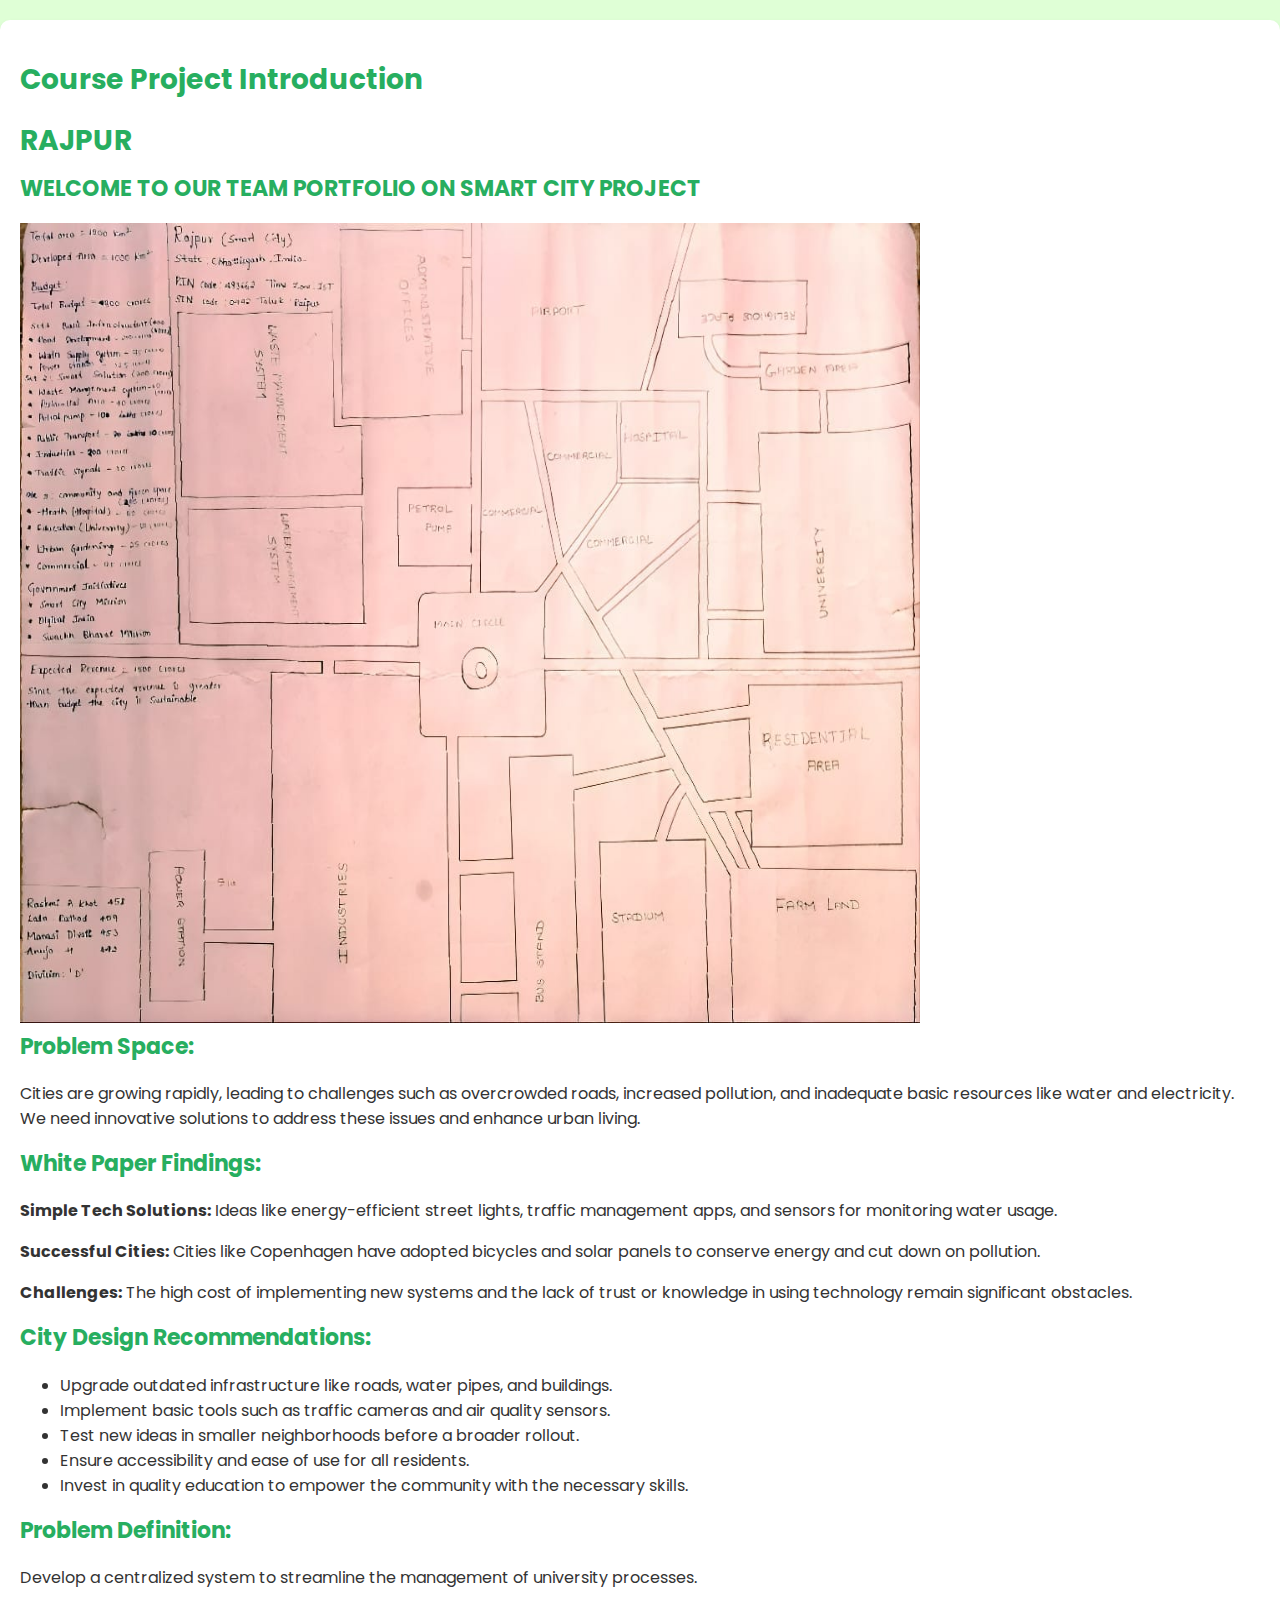
<file: Course_Project_Introduction.html>
<!DOCTYPE html>
<html lang="en">
<head>
    <meta charset="UTF-8">
    <meta name="viewport" content="width=device-width, initial-scale=1.0">
    <title>Smart City Design</title>
    <link href="https://fonts.googleapis.com/css2?family=Poppins:wght@300;400;600&display=swap" rel="stylesheet">
    <style>
        body {
            margin: 0;
            font-family: 'Poppins', sans-serif;
            background-color: #dfffd6; /* Light green background */
            color: #333;
        }
        /* Navigation Bar Styles */
        nav {
            background-color: #27ae60; /* Green background */
            padding: 10px 20px;
            text-align: center;
        }
        nav a {
            color: white;
            font-size: 18px;
            margin: 0 15px;
            text-decoration: none;
            padding: 10px 20px;
            border-radius: 5px;
            transition: background-color 0.3s;
        }
        nav a:hover {
            background-color: #2ecc71; /* Lighter green on hover */
        }

        /* Personal Information Section */
        .personal-info {
            background-color: #fff;
            padding: 20px;
            text-align: center;
            margin: 20px auto;
            box-shadow: 0 4px 6px rgba(0, 0, 0, 0.1);
            max-width: 80%;
            border-radius: 10px;
        }
        .personal-info h1 {
            color: #27ae60;
            font-size: 28px;
            margin: 0;
        }
        .personal-info p {
            font-size: 16px;
            color: #333;
            line-height: 1.6;
        }
        .personal-info a {
            color: #27ae60;
            text-decoration: none;
            font-weight: bold;
        }

        /* Center Bar and Content Section Styles */
        .center-bar {
            background-color: #fff; /* White bar */
            padding: 20px;
            text-align: center;
            margin: 20px auto;
            box-shadow: 0 4px 6px rgba(0, 0, 0, 0.1);
            max-width: 80%;
            border-radius: 10px;
        }
        .center-bar h1 {
            font-size: 28px;
            color: #27ae60;
            margin: 0;
        }
        .center-bar h2 {
            font-size: 22px;
            color: #27ae60;
            margin: 5px 0 0;
        }
        .content {
            padding: 20px;
        }
        .content-section {
            margin-top: 20px;
            padding: 20px;
            background-color: #fff;
            border-radius: 10px;
            box-shadow: 0 4px 6px rgba(0, 0, 0, 0.1);
        }
        .content-section h1 {
            font-size: 28px;
            color: #27ae60;
            margin-bottom: 10px;
        }
        .content-section h2 {
            font-size: 22px;
            color: #27ae60;
            margin-top: 0;
        }
        .content-row {
            display: flex;
            flex-wrap: wrap;
            gap: 20px;
            justify-content: center;
        }
        .content-box {
            flex: 1 1 45%;
            padding: 20px;
            background-color: #fff;
            border-radius: 10px;
            box-shadow: 0 4px 6px rgba(0, 0, 0, 0.1);
            max-width: 500px;
        }
        .content-box h2 {
            font-size: 22px;
            color: #27ae60;
            margin-bottom: 10px;
        }
        .content-box p {
            font-size: 16px;
            color: #333;
            line-height: 1.6;
        }
    </style>
</head>
<body>
    <div id="course-project" class="content-section">
        <h1>Course Project Introduction</h1>
        <h1>RAJPUR</h1>
        <h2>WELCOME TO OUR TEAM PORTFOLIO ON SMART CITY PROJECT</h2>
        <img src="smart_city.jpg" alt="Smart City" width="900" height="800"><br>
        <h2>Problem Space:</h2>
        <p>Cities are growing rapidly, leading to challenges such as overcrowded roads, increased pollution, and inadequate basic resources like water and electricity. We need innovative solutions to address these issues and enhance urban living.</p>

        <h2>White Paper Findings:</h2>
        <p><strong>Simple Tech Solutions:</strong> Ideas like energy-efficient street lights, traffic management apps, and sensors for monitoring water usage.</p>
        <p><strong>Successful Cities:</strong> Cities like Copenhagen have adopted bicycles and solar panels to conserve energy and cut down on pollution.</p>
        <p><strong>Challenges:</strong> The high cost of implementing new systems and the lack of trust or knowledge in using technology remain significant obstacles.</p>

        <h2>City Design Recommendations:</h2>
        <ul>
            <li>Upgrade outdated infrastructure like roads, water pipes, and buildings.</li>
            <li>Implement basic tools such as traffic cameras and air quality sensors.</li>
            <li>Test new ideas in smaller neighborhoods before a broader rollout.</li>
            <li>Ensure accessibility and ease of use for all residents.</li>
            <li>Invest in quality education to empower the community with the necessary skills.</li>
        </ul>

        <h2>Problem Definition:</h2>
        <p>Develop a centralized system to streamline the management of university processes.</p>
    </div>
</body>
</html>
</file>
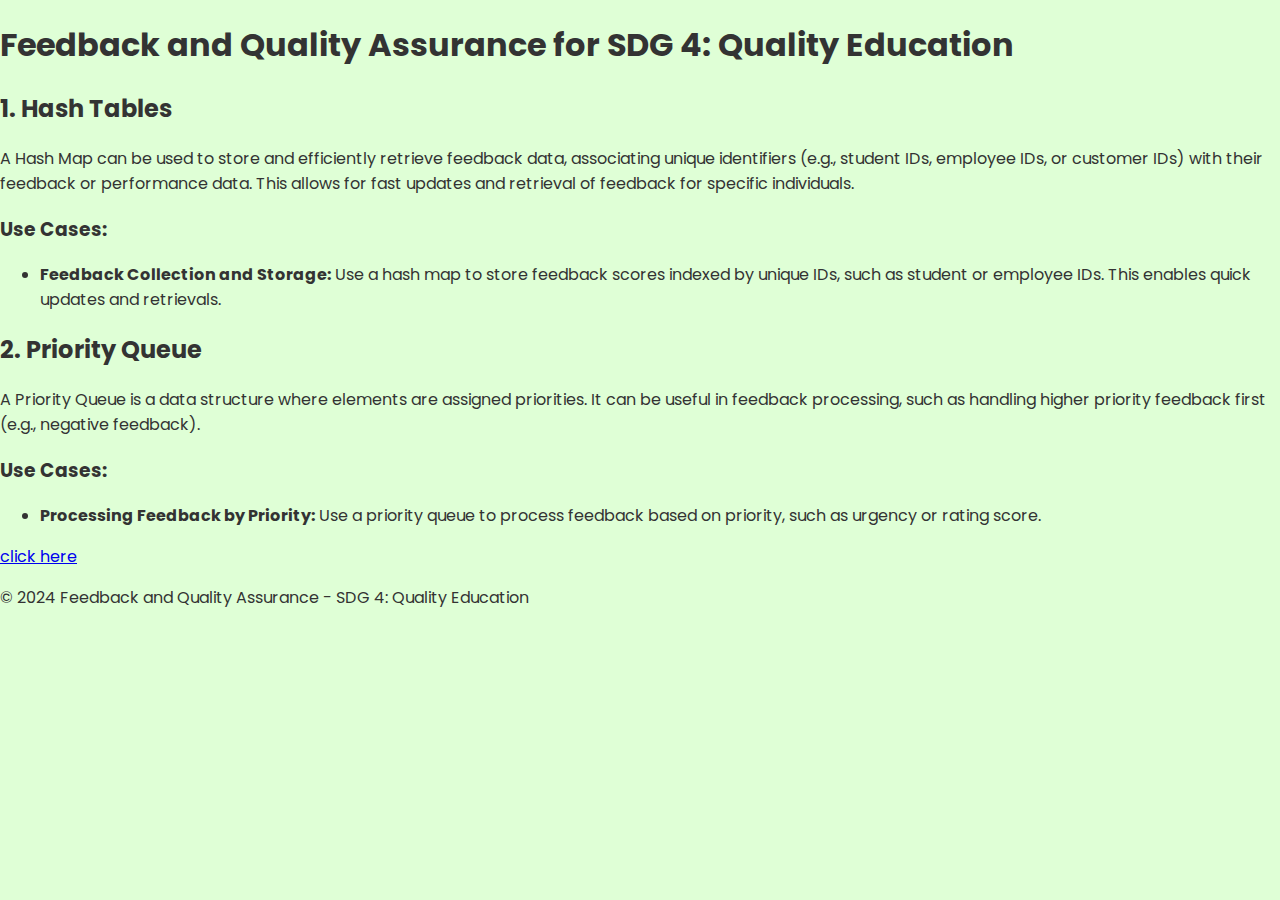
<file: Feedback.html>
<!DOCTYPE html>
<html lang="en">
<head>
    <meta charset="UTF-8">
    <meta name="viewport" content="width=device-width, initial-scale=1.0">
    <title>Smart City Design</title>
    <link href="https://fonts.googleapis.com/css2?family=Poppins:wght@300;400;600&display=swap" rel="stylesheet">
    <style>
        body {
            margin: 0;
            font-family: 'Poppins', sans-serif;
            background-color: #dfffd6; /* Light green background */
            color: #333;
        }
        /* Navigation Bar Styles */
        nav {
            background-color: #27ae60; /* Green background */
            padding: 10px 20px;
            text-align: center;
        }
        nav a {
            color: white;
            font-size: 18px;
            margin: 0 15px;
            text-decoration: none;
            padding: 10px 20px;
            border-radius: 5px;
            transition: background-color 0.3s;
        }
        nav a:hover {
            background-color: #2ecc71; /* Lighter green on hover */
        }

        /* Personal Information Section */
        .personal-info {
            background-color: #fff;
            padding: 20px;
            text-align: center;
            margin: 20px auto;
            box-shadow: 0 4px 6px rgba(0, 0, 0, 0.1);
            max-width: 80%;
            border-radius: 10px;
        }
        .personal-info h1 {
            color: #27ae60;
            font-size: 28px;
            margin: 0;
        }
        .personal-info p {
            font-size: 16px;
            color: #333;
            line-height: 1.6;
        }
        .personal-info a {
            color: #27ae60;
            text-decoration: none;
            font-weight: bold;
        }

        /* Center Bar and Content Section Styles */
        .center-bar {
            background-color: #fff; /* White bar */
            padding: 20px;
            text-align: center;
            margin: 20px auto;
            box-shadow: 0 4px 6px rgba(0, 0, 0, 0.1);
            max-width: 80%;
            border-radius: 10px;
        }
        .center-bar h1 {
            font-size: 28px;
            color: #27ae60;
            margin: 0;
        }
        .center-bar h2 {
            font-size: 22px;
            color: #27ae60;
            margin: 5px 0 0;
        }
        .content {
            padding: 20px;
        }
        .content-section {
            margin-top: 20px;
            padding: 20px;
            background-color: #fff;
            border-radius: 10px;
            box-shadow: 0 4px 6px rgba(0, 0, 0, 0.1);
        }
        .content-section h1 {
            font-size: 28px;
            color: #27ae60;
            margin-bottom: 10px;
        }
        .content-section h2 {
            font-size: 22px;
            color: #27ae60;
            margin-top: 0;
        }
        .content-row {
            display: flex;
            flex-wrap: wrap;
            gap: 20px;
            justify-content: center;
        }
        .content-box {
            flex: 1 1 45%;
            padding: 20px;
            background-color: #fff;
            border-radius: 10px;
            box-shadow: 0 4px 6px rgba(0, 0, 0, 0.1);
            max-width: 500px;
        }
        .content-box h2 {
            font-size: 22px;
            color: #27ae60;
            margin-bottom: 10px;
        }
        .content-box p {
            font-size: 16px;
            color: #333;
            line-height: 1.6;
        }
    </style>
</head>
<body>

<header>
    <h1>Feedback and Quality Assurance for SDG 4: Quality Education</h1>
</header>

<section>
    <h2>1. Hash Tables</h2>
    <p>A Hash Map can be used to store and efficiently retrieve feedback data, associating unique identifiers (e.g., student IDs, employee IDs, or customer IDs) with their feedback or performance data. This allows for fast updates and retrieval of feedback for specific individuals.</p>
    
    <div class="card">
        <h3>Use Cases:</h3>
        <ul>
            <li><strong>Feedback Collection and Storage:</strong> Use a hash map to store feedback scores indexed by unique IDs, such as student or employee IDs. This enables quick updates and retrievals.</li>
        </ul>
    </div>
</section>

<section>
    <h2>2. Priority Queue</h2>
    <p>A Priority Queue is a data structure where elements are assigned priorities. It can be useful in feedback processing, such as handling higher priority feedback first (e.g., negative feedback).</p>
    
    <div class="card">
        <h3>Use Cases:</h3>
        <ul>
            <li><strong>Processing Feedback by Priority:</strong> Use a priority queue to process feedback based on priority, such as urgency or rating score.</li>
        </ul>
                <a href="FAQA.txt" target="_blank">click here</a>
    </div>
</section>

<footer>
    <p>&copy; 2024 Feedback and Quality Assurance - SDG 4: Quality Education</p>
</footer>

</body>
</html>
</file>
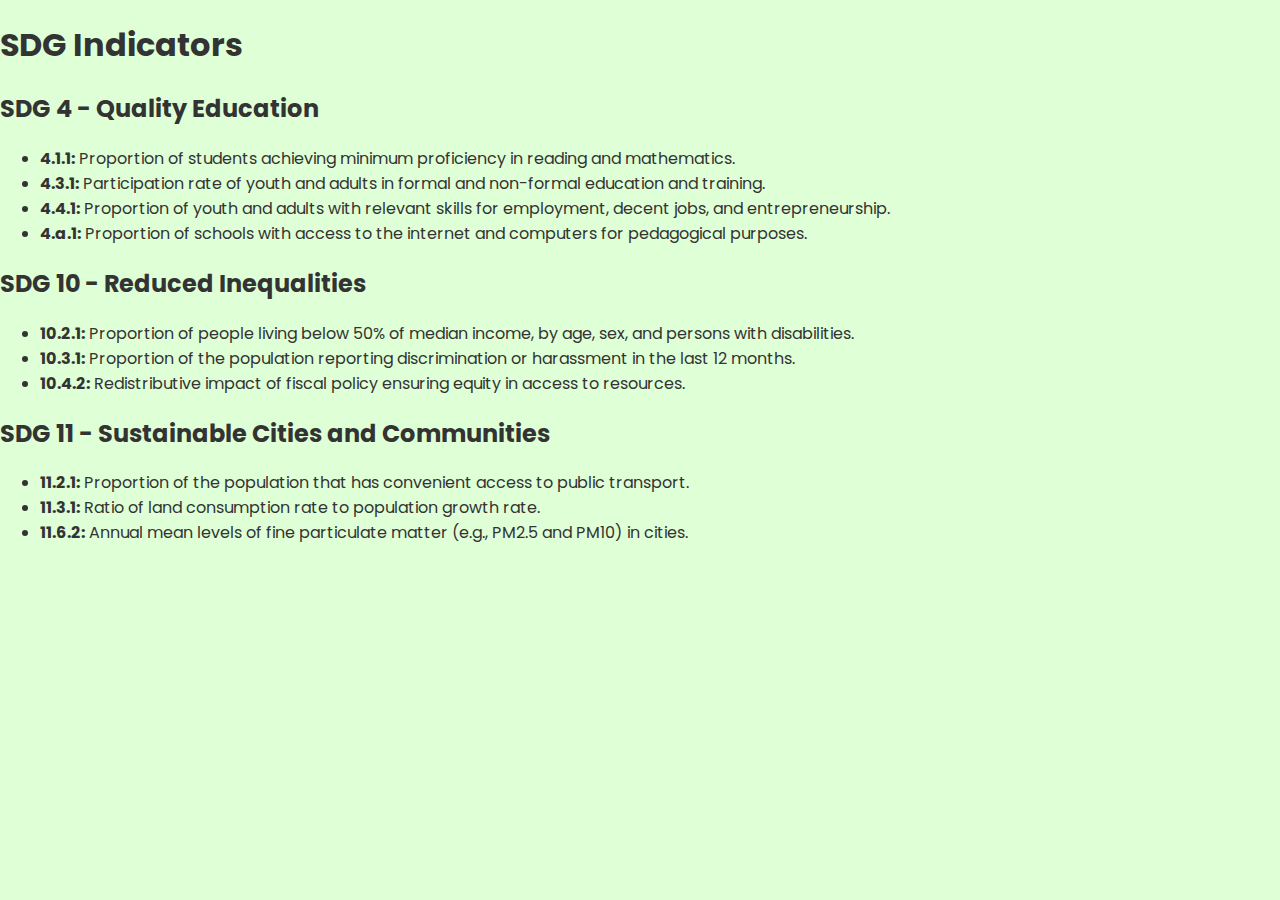
<file: Know More About SDGs.html>
<!DOCTYPE html>
<html lang="en">
<head>
    <meta charset="UTF-8">
    <meta name="viewport" content="width=device-width, initial-scale=1.0">
    <title>Smart City Design</title>
    <link href="https://fonts.googleapis.com/css2?family=Poppins:wght@300;400;600&display=swap" rel="stylesheet">
    <style>
        body {
            margin: 0;
            font-family: 'Poppins', sans-serif;
            background-color: #dfffd6; /* Light green background */
            color: #333;
        }
        /* Navigation Bar Styles */
        nav {
            background-color: #27ae60; /* Green background */
            padding: 10px 20px;
            text-align: center;
        }
        nav a {
            color: white;
            font-size: 18px;
            margin: 0 15px;
            text-decoration: none;
            padding: 10px 20px;
            border-radius: 5px;
            transition: background-color 0.3s;
        }
        nav a:hover {
            background-color: #2ecc71; /* Lighter green on hover */
        }

        /* Personal Information Section */
        .personal-info {
            background-color: #fff;
            padding: 20px;
            text-align: center;
            margin: 20px auto;
            box-shadow: 0 4px 6px rgba(0, 0, 0, 0.1);
            max-width: 80%;
            border-radius: 10px;
        }
        .personal-info h1 {
            color: #27ae60;
            font-size: 28px;
            margin: 0;
        }
        .personal-info p {
            font-size: 16px;
            color: #333;
            line-height: 1.6;
        }
        .personal-info a {
            color: #27ae60;
            text-decoration: none;
            font-weight: bold;
        }

        /* Center Bar and Content Section Styles */
        .center-bar {
            background-color: #fff; /* White bar */
            padding: 20px;
            text-align: center;
            margin: 20px auto;
            box-shadow: 0 4px 6px rgba(0, 0, 0, 0.1);
            max-width: 80%;
            border-radius: 10px;
        }
        .center-bar h1 {
            font-size: 28px;
            color: #27ae60;
            margin: 0;
        }
        .center-bar h2 {
            font-size: 22px;
            color: #27ae60;
            margin: 5px 0 0;
        }
        .content {
            padding: 20px;
        }
        .content-section {
            margin-top: 20px;
            padding: 20px;
            background-color: #fff;
            border-radius: 10px;
            box-shadow: 0 4px 6px rgba(0, 0, 0, 0.1);
        }
        .content-section h1 {
            font-size: 28px;
            color: #27ae60;
            margin-bottom: 10px;
        }
        .content-section h2 {
            font-size: 22px;
            color: #27ae60;
            margin-top: 0;
        }
        .content-row {
            display: flex;
            flex-wrap: wrap;
            gap: 20px;
            justify-content: center;
        }
        .content-box {
            flex: 1 1 45%;
            padding: 20px;
            background-color: #fff;
            border-radius: 10px;
            box-shadow: 0 4px 6px rgba(0, 0, 0, 0.1);
            max-width: 500px;
        }
        .content-box h2 {
            font-size: 22px;
            color: #27ae60;
            margin-bottom: 10px;
        }
        .content-box p {
            font-size: 16px;
            color: #333;
            line-height: 1.6;
        }
    </style>
</head>
<body>
    <h1>SDG Indicators</h1>

    <div class="sdg">
        <h2>SDG 4 - Quality Education</h2>
        <ul>
            <li><strong>4.1.1:</strong> Proportion of students achieving minimum proficiency in reading and mathematics.</li>
            <li><strong>4.3.1:</strong> Participation rate of youth and adults in formal and non-formal education and training.</li>
            <li><strong>4.4.1:</strong> Proportion of youth and adults with relevant skills for employment, decent jobs, and entrepreneurship.</li>
            <li><strong>4.a.1:</strong> Proportion of schools with access to the internet and computers for pedagogical purposes.</li>
        </ul>
    </div>

    <div class="sdg">
        <h2>SDG 10 - Reduced Inequalities</h2>
        <ul>
            <li><strong>10.2.1:</strong> Proportion of people living below 50% of median income, by age, sex, and persons with disabilities.</li>
            <li><strong>10.3.1:</strong> Proportion of the population reporting discrimination or harassment in the last 12 months.</li>
            <li><strong>10.4.2:</strong> Redistributive impact of fiscal policy ensuring equity in access to resources.</li>
        </ul>
    </div>

    <div class="sdg">
        <h2>SDG 11 - Sustainable Cities and Communities</h2>
        <ul>
            <li><strong>11.2.1:</strong> Proportion of the population that has convenient access to public transport.</li>
            <li><strong>11.3.1:</strong> Ratio of land consumption rate to population growth rate.</li>
            <li><strong>11.6.2:</strong> Annual mean levels of fine particulate matter (e.g., PM2.5 and PM10) in cities.</li>
        </ul>
    </div>

</body>
</html>
</file>
